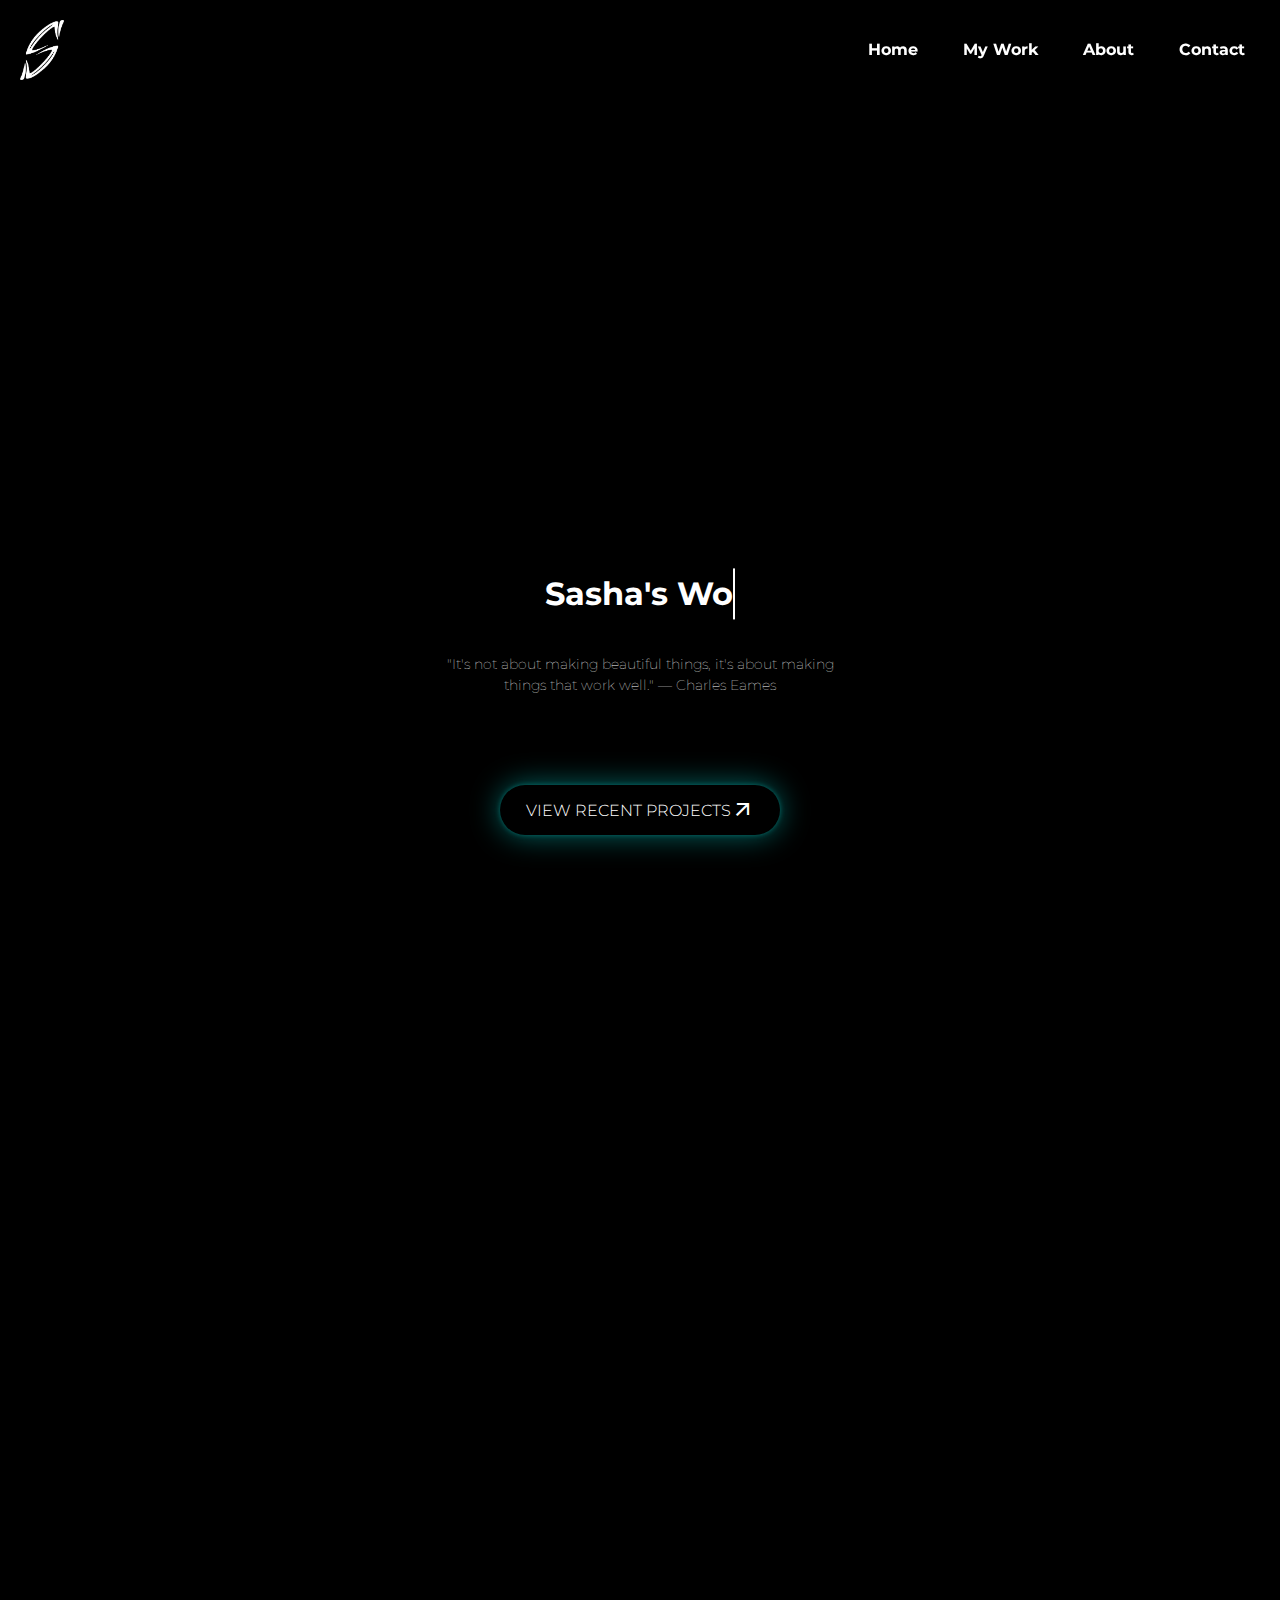
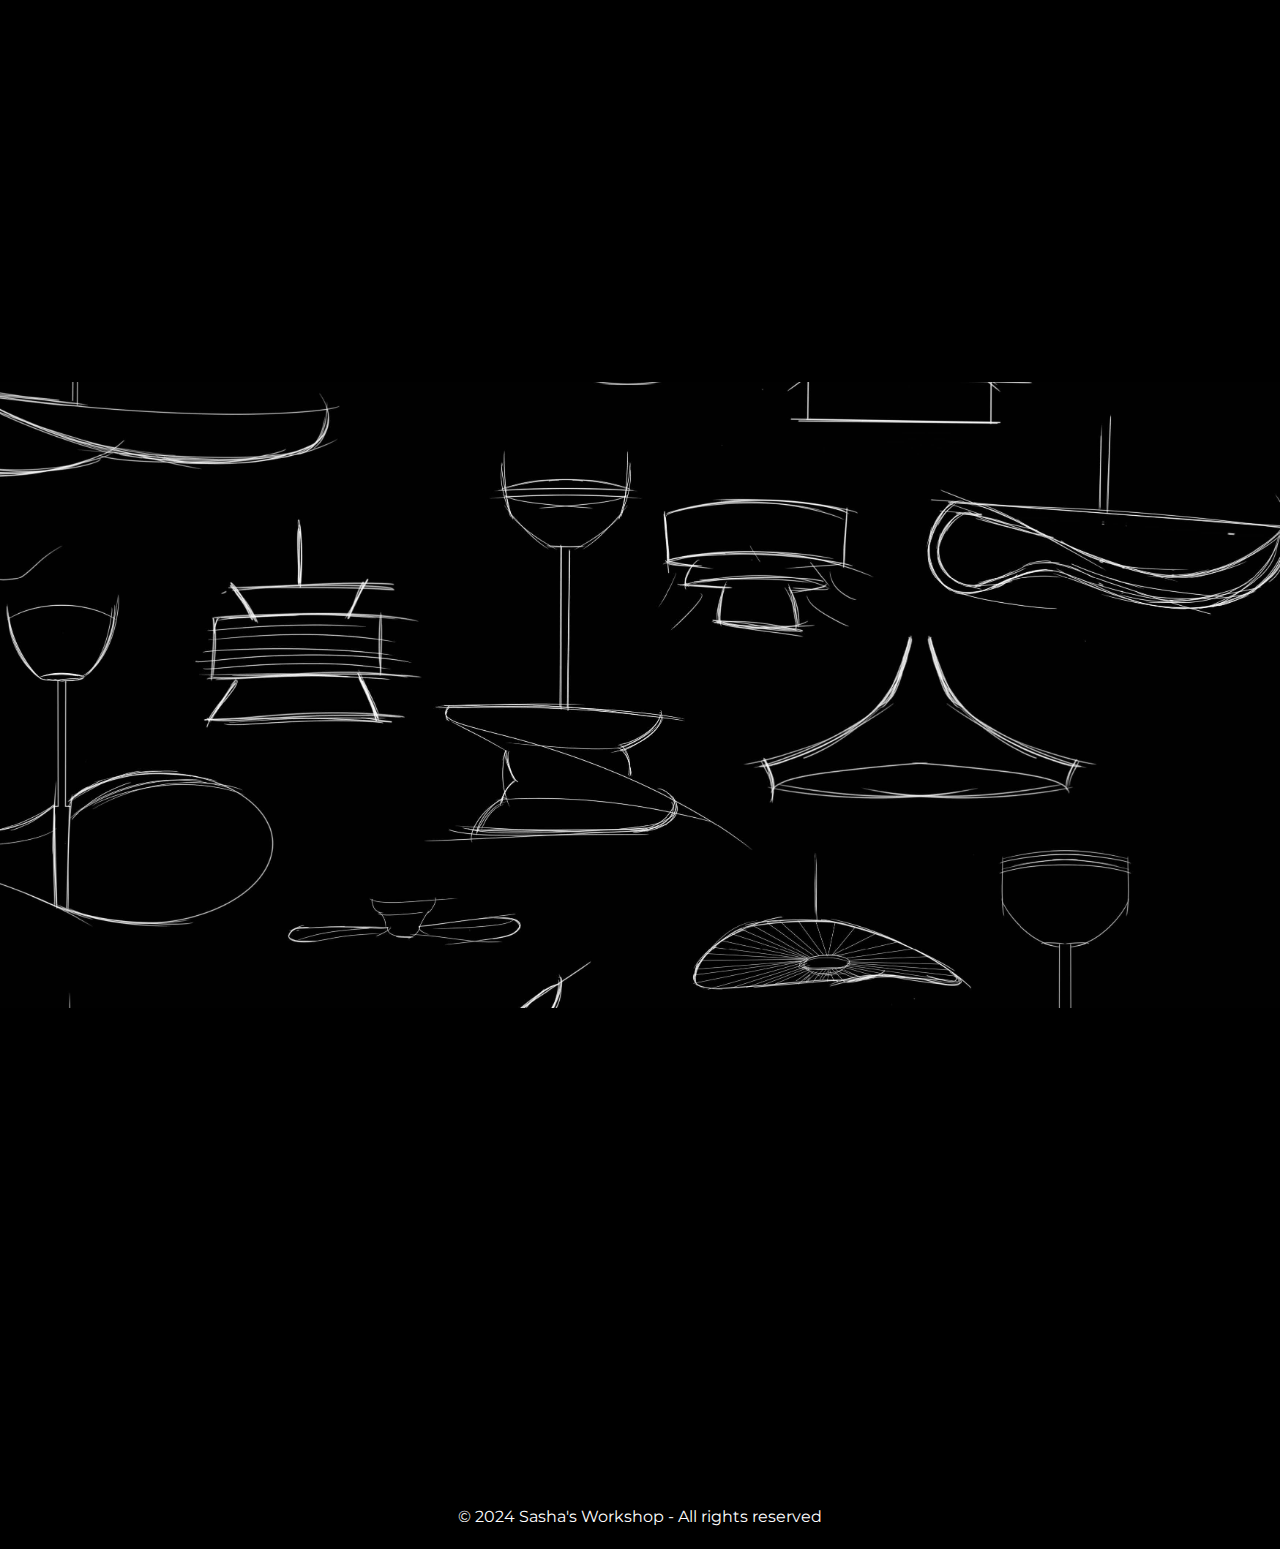
<file: index.html>
<!DOCTYPE html>
<html lang="es">
<head>
        <link rel="icon" href="logo.png" type="image/png">

    <meta charset="UTF-8">
    <meta name="viewport" content="width=device-width, initial-scale=1.0, maximum-scale=1.0, user-scalable=no">

    <title>Sasha´sWorkshop.com</title>
    <link rel="stylesheet" href="css/styles.css">

    <link rel="preconnect" href="https://fonts.googleapis.com">
<link rel="preconnect" href="https://fonts.gstatic.com" crossorigin>
<link href="https://fonts.googleapis.com/css2?family=Montserrat:ital,wght@0,100..900;1,100..900&display=swap" rel="stylesheet">
<link rel="stylesheet" href="https://fonts.googleapis.com/css2?family=Material+Symbols+Outlined:opsz,wght,FILL,GRAD@24,400,0,0&icon_names=arrow_outward" />
</head>
<body>

    <header>
        <div class="logo">
            <img src="img/logo.png" alt="Logotipo" class="logo-img normal">
            <a href="index.html"><img src="img/logoInvertido.png" alt="Logotipo Hover" class="logo-img hover"></a>
        </div>
        <button class="menu-toggle" onclick="toggleMenu()" id="menuButton">☰</button> <!-- Botón para menú -->
        <nav>
            <ul>
                <li><a href="index.html">Home</a></li>
                <li><a href="portfolio.html">My Work</a></li>


                <li><a href="#about-me">About</a></li>
                <li><a href="#contact" id="contact-button">Contact</a></li>
            </ul>
        </nav>
    </header>
    


    <header>
    <div class="logo">
        <img src="img/logo.png" alt="Logotipo" class="logo-img normal">
        <a href="index.html"><img src="img/logoInvertido.png" alt="Logotipo Hover" class="logo-img hover"></a>
    </div>
    <button class="menu-toggle" onclick="toggleMenu()" id="menuButton">☰</button> <!-- Botón para menú -->
    <nav>
        <ul>
            <li><a href="index.html">Home</a></li>
            <li><a href="portfolio.html">My Work</a></li>
            <li><a href="#about-me">About</a></li>
            <li><a href="#contact" id="contact-button">Contact</a></li>
        </ul>
    </nav>
</header>

    
    

    <section id="inicio" class="hero">
        <div class="hero-content">
            <h1 class="portfolio-title">Product Design</h1>

            <h2 class="sasha-workshop-title">Sasha's Workshop</h2>
            <div class="textoanimado" id="typewriter"></div>

            

     

            <a href="#carousel">
                <button class="btn1">VIEW RECENT PROJECTS    <span class="material-symbols-outlined">
arrow_outward
</span></button>
             
            </a>
            
            <h3 class="parrafo1homepage">"It's not about making beautiful things, it's about making things that work well."
                — Charles Eames</h3>
           

           
        </div>
    </section>
    
   <!-- Primera sección 'about-me' -->
   <section id="about-me" class="about-me">
    <div class="about-text">
        <h2>about.</h2>
        <h3>I'm a Product Designer based in Madrid, Spain</h3>
        <p>
            My journey as a product designer has been shaped by diverse national and international experiences, particularly in Europe, through projects I've worked on both as a student and during my professional internships.
            These opportunities allowed me to collaborate with multicultural teams, gaining valuable insights into global design practices and perspectives. </p>
    </div>
    <div class="image-container">
        <img src="img/sashasilla1.jpg" alt="Imagen de Sasha" class="about-image"/>
    </div>
</section>


<section class="about-me">
    <div class="image-container">
        <img src="img/sashaexpo1.jpg" alt="Imagen de Sasha" class="about-image"/>
    </div>
    <div class="about-text">
        <h2>experiences.</h2>
        <h3>I seek inspiration through the global language of design.</h3>
        <p>Beyond my professional work, I am deeply passionate about all forms of design. I frequently attend exhibitions showcasing everything from industrial design innovations to conceptual art and technology. These experiences continuously inspire my creativity and keep me attuned to emerging trends in the industry. My approach to design is rooted in creating products that seamlessly balance functionality and aesthetics, delivering meaningful experiences to users.</p>
    </div>
 
</section>


<!-- Portfolio Section -->
<section class="portfolio">
    
    <!-- Gallery Wrapper for Carousel -->


    <section id="carousel" class="carousel-section">
        <div class="carousel-container">
            <!-- Contenido del carrusel -->
        </div>
    </section>







    <div class="gallery-carousel">
        <div class="gallery-slide">
            <!-- Cada imagen de proyecto enlaza a su página individual -->
            <a href="project1.html"><img src="img/carrousel.jpg" alt="Project 1"></a>
            <a href="project2.html"><img src="img/carrousel3.jpg" alt="Project 2"></a>
            <a href="project4.html"><img src="img/carrousel4.jpg" alt="Project 3"></a>
            
        </div>
       
  
    </div>

    <section id="contact" class="contact-section">
        <div class="about-text">
           
           
           
           
           
            <h2>contact.</h2>

            <div class="contact-info">
                <div class="contact-item">
                  <a href="+34653086280" class="contact-link">
                    <img src="img/icons/phone0.png" alt="Teléfono" class="contact-icon"> <span>ES +34 653 08 62 80</span>
                  </a>
                </div>
                <div class="contact-item">
                  <a href="contact@sashaworkshop.es" class="contact-link">
                    <img src="img/icons/mail0.png" alt="Correo" class="contact-icon"> <span>contact@sashasworkshop.es</span>
                  </a>
                </div>
                <div class="contact-item">
                  <a href="https://www.linkedin.com/in/antonioalejandrogonzalez/" class="contact-link" target="_blank">
                    <img src="img/icons/linkedin0.png" alt="LinkedIn" class="contact-icon"> <span>LinkedIn   <span class="material-symbols-outlined">
arrow_outward
</span></span>
                  </a>
                </div>
                <div class="contact-item">
                  <a href="https://www.instagram.com/sasha.workshop" class="contact-link" target="_blank">
                    <img src="img/icons/instagram0.png" alt="Instagram" class="contact-icon"> <span>Instagram   <span class="material-symbols-outlined">
arrow_outward
</span></span>
                  </a>
                </div>
              </div>
              <br>
              <div class="contact-item">
                <h4>Islas Gilbert, 
                    28039 Madrid  
                    Spain</h4>
              </div>
        
           
        </div>
    </section>


   
      




 

    <footer>
        <p>© 2024 Sasha's Workshop - All rights reserved</p>
    </footer>

    <script src="js/scripts.js"></script>
</body>
</html>
</file>
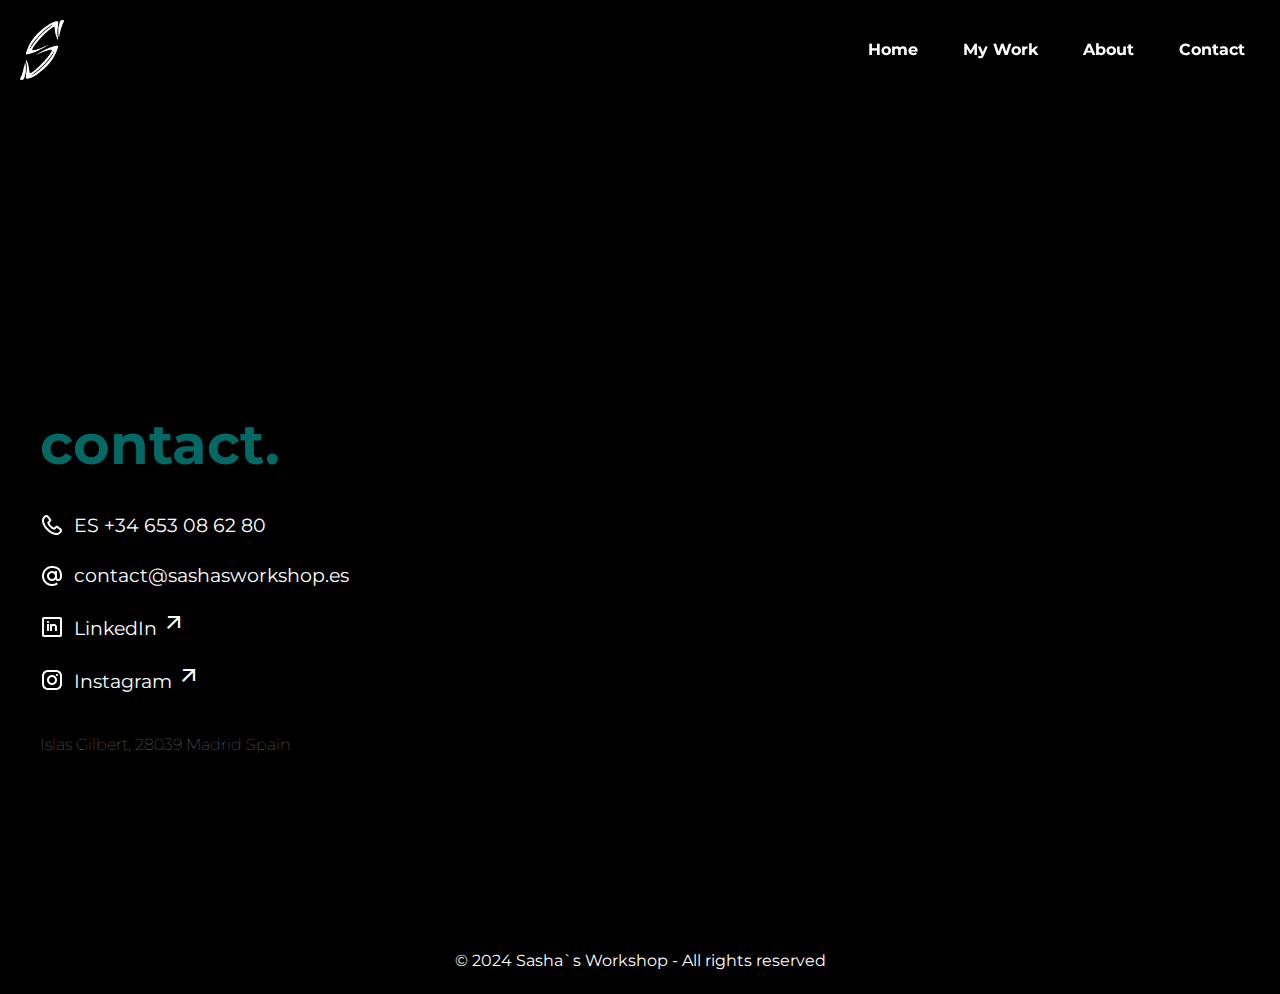
<file: contact.html>
<!DOCTYPE html>
<html lang="es">
<head>
        <link rel="icon" href="logo.png" type="image/png">

    <meta charset="UTF-8">
    <meta name="viewport" content="width=device-width, initial-scale=1.0, maximum-scale=1.0, user-scalable=no">

    <title>Sasha´sWorkshop.com</title>
    <link rel="stylesheet" href="css/styles.css">
    <link rel="preconnect" href="https://fonts.googleapis.com">
<link rel="preconnect" href="https://fonts.gstatic.com" crossorigin>
<link href="https://fonts.googleapis.com/css2?family=Montserrat:ital,wght@0,100..900;1,100..900&display=swap" rel="stylesheet">
<link rel="stylesheet" href="https://fonts.googleapis.com/css2?family=Material+Symbols+Outlined:opsz,wght,FILL,GRAD@24,400,0,0&icon_names=arrow_outward" />
</head>
<body>

    <header>
        <div class="logo">
            <img src="img/logo.png" alt="Logotipo" class="logo-img normal">
            <a href="index.html"><img src="img/logoInvertido.png" alt="Logotipo Hover" class="logo-img hover"></a>


           
           
        </div>
        <button class="menu-toggle" onclick="toggleMenu()">☰</button> <!-- Botón para menú -->
        <nav>
            <ul>
                <li><a href="index.html">Home</a></li>
                <li><a href="portfolio.html">My Work</a></li>
                <li><a href="about.html">About</a></li>

                <li><a href="contact.html" id="contact-button">Contact</a></li>
   
            </ul>
        </nav>
    </header>
    
        <div class="hero-content">
            <h1 class="portfolio-title"></h1>
            <h2 class="sasha-workshop-title"></h2>

           
        </div>
    </section>
    <div class="cajanegra3"></div>
   <div class="contactpage">



  
    <section id="contact" class="contact-section">
        <div class="about-text">
           
           
           
           
             <h2>contact.</h2>

            <div class="contact-info">
                <div class="contact-item">
                  <a href="+34653086280" class="contact-link">
                    <img src="img/icons/phone0.png" alt="Teléfono" class="contact-icon"> <span>ES +34 653 08 62 80</span>
                  </a>
                </div>
                <div class="contact-item">
                  <a href="contact@sashasworkshop.es" class="contact-link">
                    <img src="img/icons/mail0.png" alt="Correo" class="contact-icon"> <span>contact@sashasworkshop.es</span>
                  </a>
                </div>
                <div class="contact-item">
                  <a href="https://www.linkedin.com/in/antonioalejandrogonzalez/" class="contact-link" target="_blank">
                    <img src="img/icons/linkedin0.png" alt="LinkedIn" class="contact-icon"> <span>LinkedIn   <span class="material-symbols-outlined">
arrow_outward
</span></span>
                  </a>
                </div>
                <div class="contact-item">
                  <a href="https://www.instagram.com/sasha.workshop" class="contact-link" target="_blank">
                    <img src="img/icons/instagram0.png" alt="Instagram" class="contact-icon"> <span>Instagram   <span class="material-symbols-outlined">
arrow_outward
</span></span>
                  </a>
                </div>
              </div>
              <br>
              <div class="contact-item">
                <h4>Islas Gilbert, 
                    28039 Madrid  
                    Spain</h4>
              </div>
        
           
        </div>
    </section>

<div class="cajanegra1"></div>
 

    <footer>
        <p>© 2024 Sasha`s Workshop - All rights reserved</p>
    </footer>

    <script src="js/scripts.js"></script>
</body>
</html>
</file>
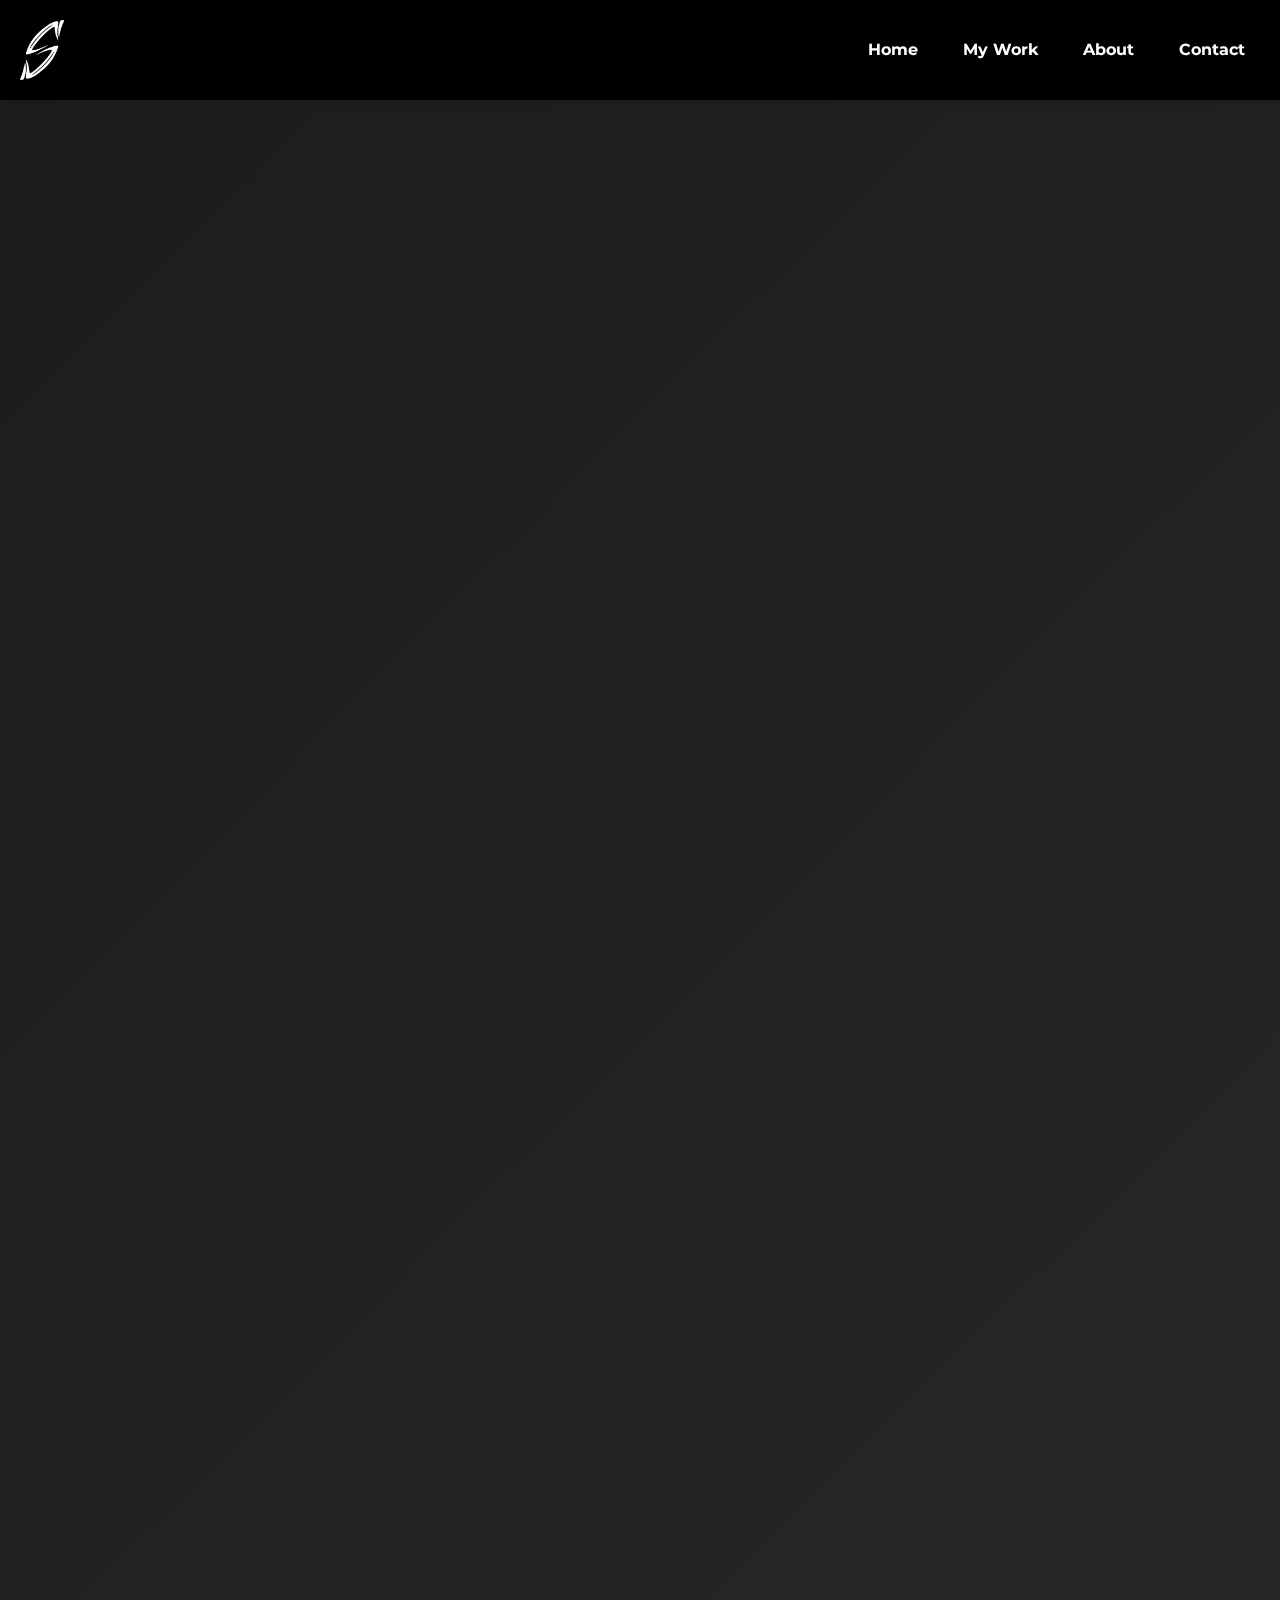
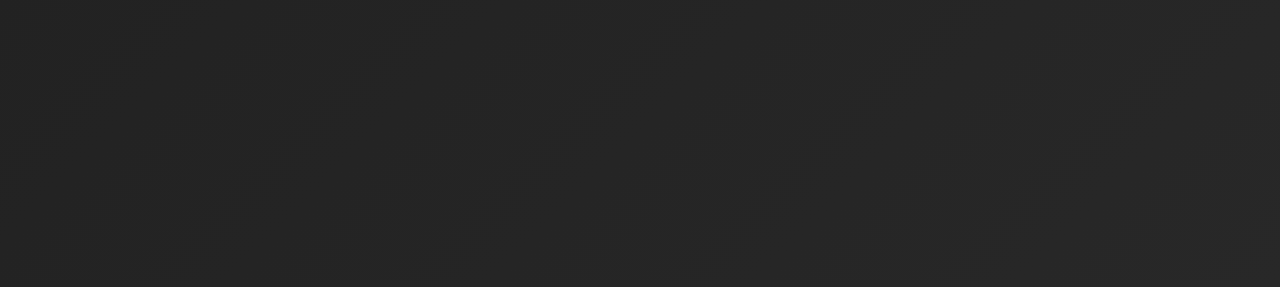
<file: portfolio.html>
<!DOCTYPE html>
<html lang="es">
<head>
        <link rel="icon" href="logo.png" type="image/png">

    <meta charset="UTF-8">
    <meta name="viewport" content="width=device-width, initial-scale=1.0, maximum-scale=1.0, user-scalable=no">

    <title>Sasha´sWorkshop.com</title>
<link rel="stylesheet" href="css/styles.css">

    <link rel="preconnect" href="https://fonts.googleapis.com">
<link rel="preconnect" href="https://fonts.gstatic.com" crossorigin>
<link href="https://fonts.googleapis.com/css2?family=Montserrat:ital,wght@0,100..900;1,100..900&display=swap" rel="stylesheet">
</head>
<body>

    <header>
        <div class="logo">
            <img src="img/logo.png" alt="Logotipo" class="logo-img normal">
            <a href="index.html"><img src="img/logoInvertido.png" alt="Logotipo Hover" class="logo-img hover"></a>


           
           
        </div>
        <button class="menu-toggle" onclick="toggleMenu()">☰</button> <!-- Botón para menú -->
        <nav>
            <ul>
                <li><a href="index.html">Home</a></li>
                <li><a href="portfolio.html">My Work</a></li>

                <li><a href="about.html">About</a></li>

                <li><a href="contact.html" id="contact-button">Contact</a></li>
            </ul>
        </nav>
        
    </header>

    <section class="projects">
       
        <div class="projects">
            <div class="projects-container">
                <div class="project-card" onclick="window.location.href='project3.html';">
                    <img src="img/Iberia1.jpg" alt="Proyecto 1">
                    <div class="project-title-container">
                        <h3>01_RAISS</h3>
                    </div>
                </div>
        
                <div class="project-card" onclick="window.location.href='project2.html';">
                    <img src="img/relojMain.jpg" alt="Proyecto 2">
                    <div class="project-title-container">
                        <h3>02_Horus</h3>
                    </div>
                </div>
        
                <div class="project-card" onclick="window.location.href='project1.html';">
                    <img src="img/ZenithMain.jpg" alt="Proyecto 3">
                    <div class="project-title-container">
                        <h3>03_Zenith</h3>
                    </div>
                   
                </div>

      

                 <div class="project-card" onclick="window.location.href='';">
                    <img src="img/desktop-computer-motherboard-vap6u6p2m8069kr8.jpg" alt="Proximamente">
                    <div class="project-title-container">
                        <h3>04_TFG</h3>
                          <h3>In Progress...</h3>
                    </div>
                   
                </div>
            </div>
        </div>
        

    <footer>
        <p>© 2024 Sasha`s Workshop - All rights reserved</p>
    </footer>

    <script src="js/scripts.js"></script>
</body>
</html>
</file>
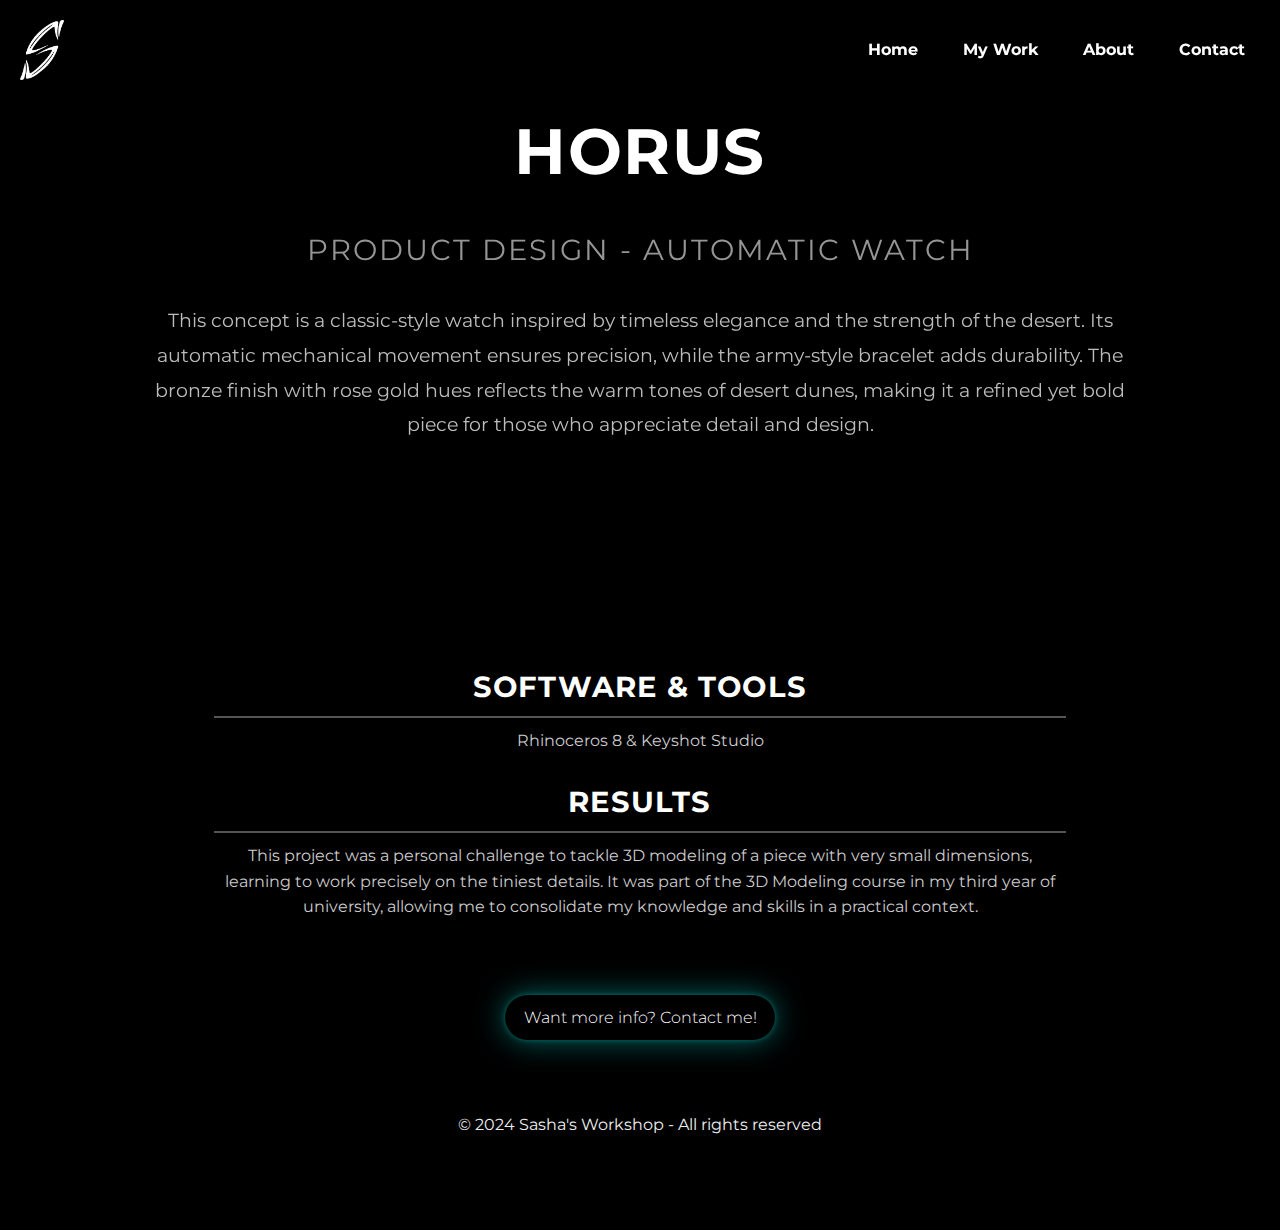
<file: project2.html>
<!DOCTYPE html>
<html lang="es">

<head>
    <link rel="icon" href="logo.png" type="image/png">
    <meta charset="UTF-8">
    <meta name="viewport" content="width=device-width, initial-scale=1.0, maximum-scale=1.0, user-scalable=no">
    <title>Sasha'sWorkshop.com</title>
    <link rel="stylesheet" href="css/styles.css">
    <link rel="preconnect" href="https://fonts.googleapis.com">
    <link rel="preconnect" href="https://fonts.gstatic.com" crossorigin>
    <link href="https://fonts.googleapis.com/css2?family=Montserrat:ital,wght@0,100..900;1,100..900&display=swap" rel="stylesheet">

    
</head>

<body>
    <script>
        // Función para verificar si el elemento está en el viewport
        function isInViewport(element) {
            const rect = element.getBoundingClientRect();
            return rect.top >= 0 && rect.bottom <= window.innerHeight;
        }
        
        // Función para activar las secciones cuando se hace scroll
        function handleScroll() {
            const projectTitle = document.querySelector('.project-title');
            const projectImages = document.querySelectorAll('.project-image');
        
            // Comprobamos si el título y las imágenes están en el viewport
            if (projectTitle && isInViewport(projectTitle)) {
                projectTitle.classList.add('visible');
            } else {
                projectTitle.classList.remove('visible');
            }
        
            projectImages.forEach(image => {
                if (isInViewport(image)) {
                    image.classList.add('visible');
                } else {
                    image.classList.remove('visible');
                }
            });
        }
        
        // Ejecutar la función de scroll cada vez que se haga scroll
        window.addEventListener('scroll', handleScroll);
        
        // Asegurar que las secciones sean comprobadas al cargar la página
        window.addEventListener('load', handleScroll);
        
        // También comprobamos al cargar la página si las imágenes y el título están ya visibles
        handleScroll();
    </script>
        
    <!-- Header Section -->
    <header>
        <div class="logo">
            <img src="img/logo.png" alt="Logotipo" class="logo-img normal">
            <a href="index.html"><img src="img/logoInvertido.png" alt="Logotipo Hover" class="logo-img hover"></a>
        </div>
        <button class="menu-toggle" onclick="toggleMenu()">☰</button> <!-- Botón para menú -->
        <nav>
            <ul>
                <li><a href="index.html">Home</a></li>
                <li><a href="portfolio.html">My Work</a></li>
                <li><a href="about.html">About</a></li>
                <li><a href="contact.html" id="contact-button">Contact</a></li>
            </ul>
        </nav>
    </header>


    <!-- Main Content Section -->
    <section class="project-presentation">
        <div class="presentation-container">
            <h1 class="project-title">HORUS</h1>
            <h2 class="project-subtitle">Product Design - AUTOMATIC WATCH</h2>
            <p class="project-description">
                This concept is a classic-style watch inspired by timeless elegance and the strength of the desert. Its automatic mechanical movement ensures precision, while the army-style bracelet adds durability. The bronze finish with rose gold hues reflects the warm tones of desert dunes, making it a refined yet bold piece for those who appreciate detail and design.
            </p>
    
            <!-- Contenedor flexible para la imagen principal -->
            <div class="main-video-container">
  <video class="project-video main" autoplay muted loop playsinline>
    <source src="img/default.233.mp4" type="video/mp4">
    Tu navegador no soporta el vídeo.
  </video>
</div>

<!-- Texto descriptivo del proyecto -->
<div class="text-container">
  <h3 class="project-section-title">SOFTWARE & TOOLS</h3>
  <p class="project-details">Rhinoceros 8 & Keyshot Studio</p>

  <h3 class="project-section-title">RESULTS</h3>
  <p class="project-results">
   This project was a personal challenge to tackle 3D modeling of a piece with very small dimensions, learning to work precisely on the tiniest details. It was part of the 3D Modeling course in my third year of university, allowing me to consolidate my knowledge and skills in a practical context.
  </p>

   
<div class="cajanegra2"></div>
   <a href="contact.html" class="contact-button">Want more info? Contact me!</a>

<section><footer>    <!-- Footer Section -->
    <footer>
        <p>© 2024 Sasha's Workshop - All rights reserved</p>
    </footer></footer></section>


    


    <script src="js/scripts.js"></script>

  
</body>

</html>
</file>
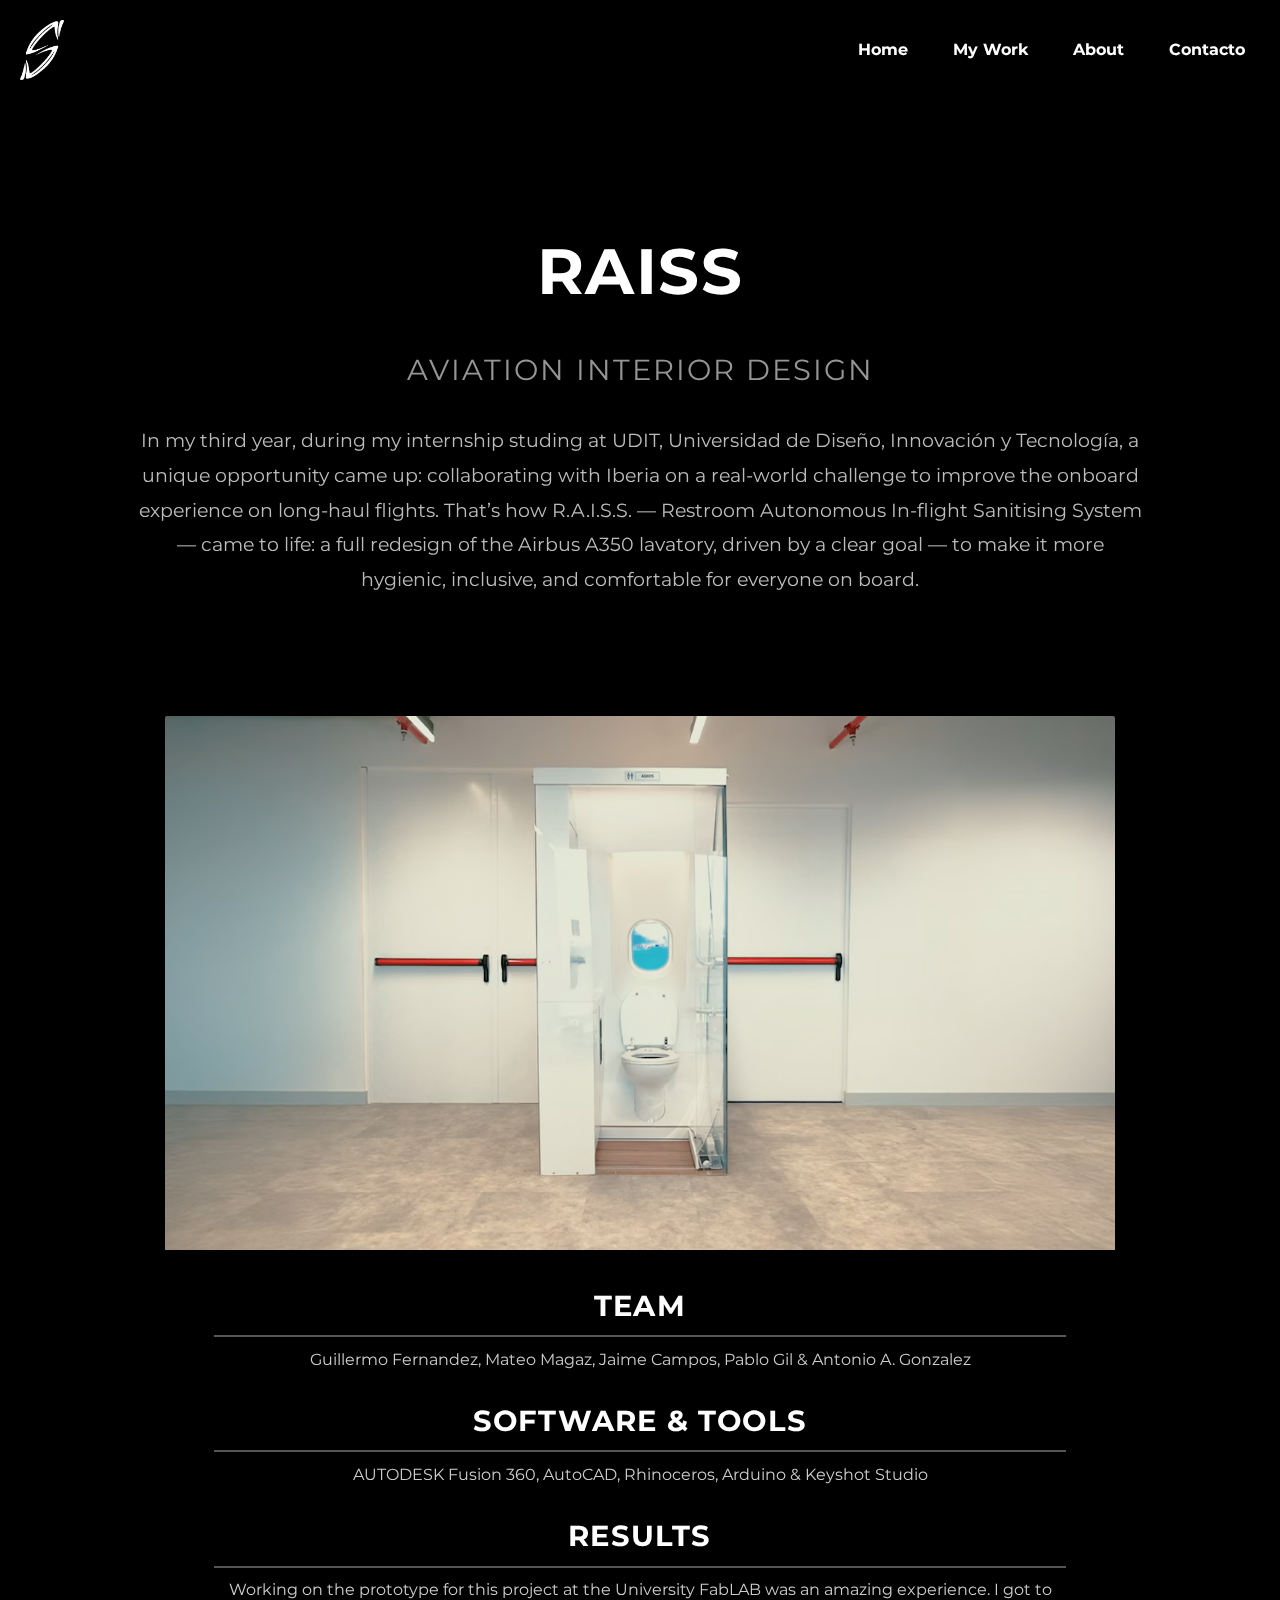
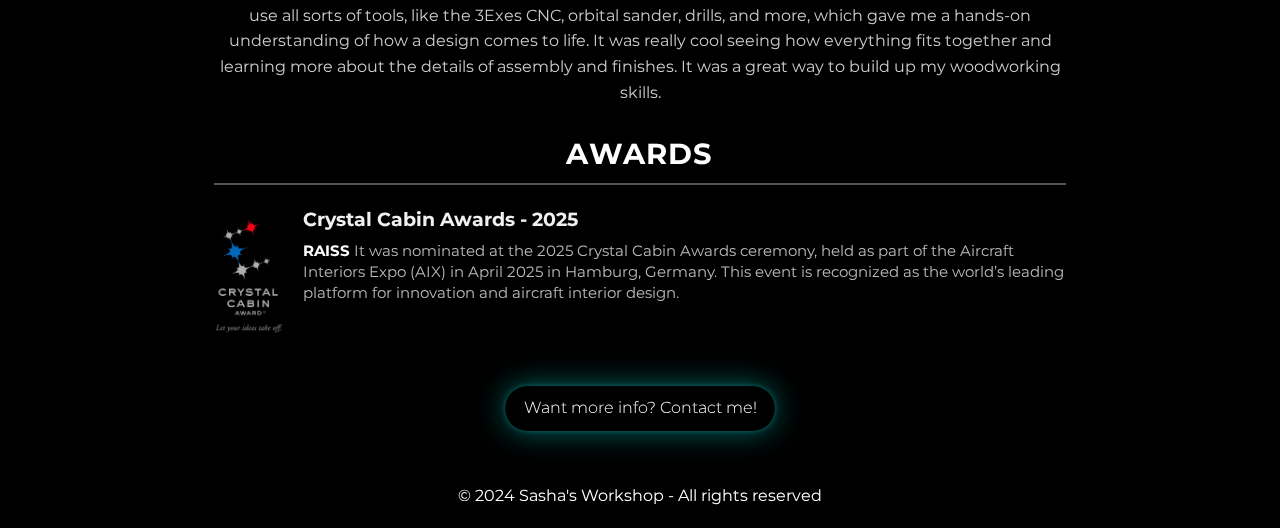
<file: project3.html>
<!DOCTYPE html>
<html lang="es">

<head>
    <link rel="icon" href="logo.png" type="image/png">
    <meta charset="UTF-8">
    <meta name="viewport" content="width=device-width, initial-scale=1.0, maximum-scale=1.0, user-scalable=no">
    <title>Sasha'sWorkshop.com</title>
    <link rel="stylesheet" href="css/styles.css">
    <link rel="preconnect" href="https://fonts.googleapis.com">
    <link rel="preconnect" href="https://fonts.gstatic.com" crossorigin>
    <link href="https://fonts.googleapis.com/css2?family=Montserrat:ital,wght@0,100..900;1,100..900&display=swap" rel="stylesheet">
</head>

<body>
    <script>
        // Función para verificar si el elemento está en el viewport
        function isInViewport(element) {
            const rect = element.getBoundingClientRect();
            return rect.top >= 0 && rect.bottom <= window.innerHeight;
        }
        
        // Función para activar las secciones cuando se hace scroll
        function handleScroll() {
            const projectTitle = document.querySelector('.project-title');
            const projectImages = document.querySelectorAll('.project-image');
        
            // Comprobamos si el título y las imágenes están en el viewport
            if (projectTitle && isInViewport(projectTitle)) {
                projectTitle.classList.add('visible');
            } else {
                projectTitle.classList.remove('visible');
            }
        
            projectImages.forEach(image => {
                if (isInViewport(image)) {
                    image.classList.add('visible');
                } else {
                    image.classList.remove('visible');
                }
            });
        }
        
        // Ejecutar la función de scroll cada vez que se haga scroll
        window.addEventListener('scroll', handleScroll);
        
        // Asegurar que las secciones sean comprobadas al cargar la página
        window.addEventListener('load', handleScroll);
        
        // También comprobamos al cargar la página si las imágenes y el título están ya visibles
        handleScroll();
        </script>
        
    <!-- Header Section -->
    <header>
        <div class="logo">
            <img src="img/logo.png" alt="Logotipo" class="logo-img normal">
            <a href="index.html"><img src="img/logoInvertido.png" alt="Logotipo Hover" class="logo-img hover"></a>
        </div>
        <button class="menu-toggle" onclick="toggleMenu()">☰</button> <!-- Botón para menú -->
        <nav>
            <ul>
                <li><a href="index.html">Home</a></li>
                   <li><a href="portfolio.html">My Work</a></li>
                <li><a href="about.html">About</a></li>

                <li><a href="contact.html" id="contact-button">Contacto</a></li>
            </ul>
        </nav>
    </header>
<div class="Principal"></div>
    

    <!-- Main Content Section -->
    <section class="project-presentation">
        <div class="presentation-container">
            <h1 class="project-title">RAISS</h1>
            <h2 class="project-subtitle">Aviation Interior Design </h2>
            <p class="project-description">
               
                In my third year, during my internship studing at UDIT, Universidad de Diseño, Innovación y Tecnología, a unique opportunity came up: collaborating with Iberia on a real-world challenge to improve the onboard experience on long-haul flights.

That’s how R.A.I.S.S. — Restroom Autonomous In-flight Sanitising System — came to life: a full redesign of the Airbus A350 lavatory, driven by a clear goal — to make it more hygienic, inclusive, and comfortable for everyone on board.

            </p>
            <section class="project-presentation">



 <div class="main-video-container">
  <video class="project-video main" autoplay muted loop playsinline>
    <source src="img/Iberia.mp4" type="video/mp4">
    Tu navegador no soporta el vídeo.
  </video>



</section>

      
      
    
            <div class="text-container">
                <h3 class="project-section-title">TEAM</h3>
                <p class="project-details">Guillermo Fernandez, Mateo Magaz, Jaime Campos, Pablo Gil & Antonio A. Gonzalez  </p>
    
                 <h3 class="project-section-title">SOFTWARE & TOOLS</h3>
                <p class="project-details">AUTODESK Fusion 360, AutoCAD, Rhinoceros, Arduino & Keyshot Studio </p>

                <h3 class="project-section-title">RESULTS</h3>
                <p class="project-details">
                    Working on the prototype for this project at the University FabLAB was an amazing experience. I got to use all sorts of tools, like the 3Exes CNC, orbital sander, drills, and more, which gave me a hands-on understanding of how a design comes to life. It was really cool seeing how everything fits together and learning more about the details of assembly and finishes. It was a great way to build up my woodworking skills.
                </p>
                 <h3 class="project-section-title">AWARDS</h3>
 <div class="award-item">
  <img src="img/LogoCCA.png" alt="CCA Award" class="award-icon">
  <div class="award-text">
    <h4 class="award-heading">Crystal Cabin Awards - 2025</h4>
    <p><strong>RAISS</strong> It was nominated at the 2025 Crystal Cabin Awards ceremony, held as part of the Aircraft Interiors Expo (AIX) in April 2025 in Hamburg, Germany. This event is recognized as the world’s leading platform for innovation and aircraft interior design.</p>
  </div>
</div>
            </div>
        </div>
        <a href="contact.html" class="contact-button">Want more info? Contact me!</a>



   
    

    <!-- Footer Section -->
    <footer>
        <p>© 2024 Sasha's Workshop - All rights reserved</p>
    </footer>

    <script src="js/scripts.js"></script>

</body>

</html>
</file>
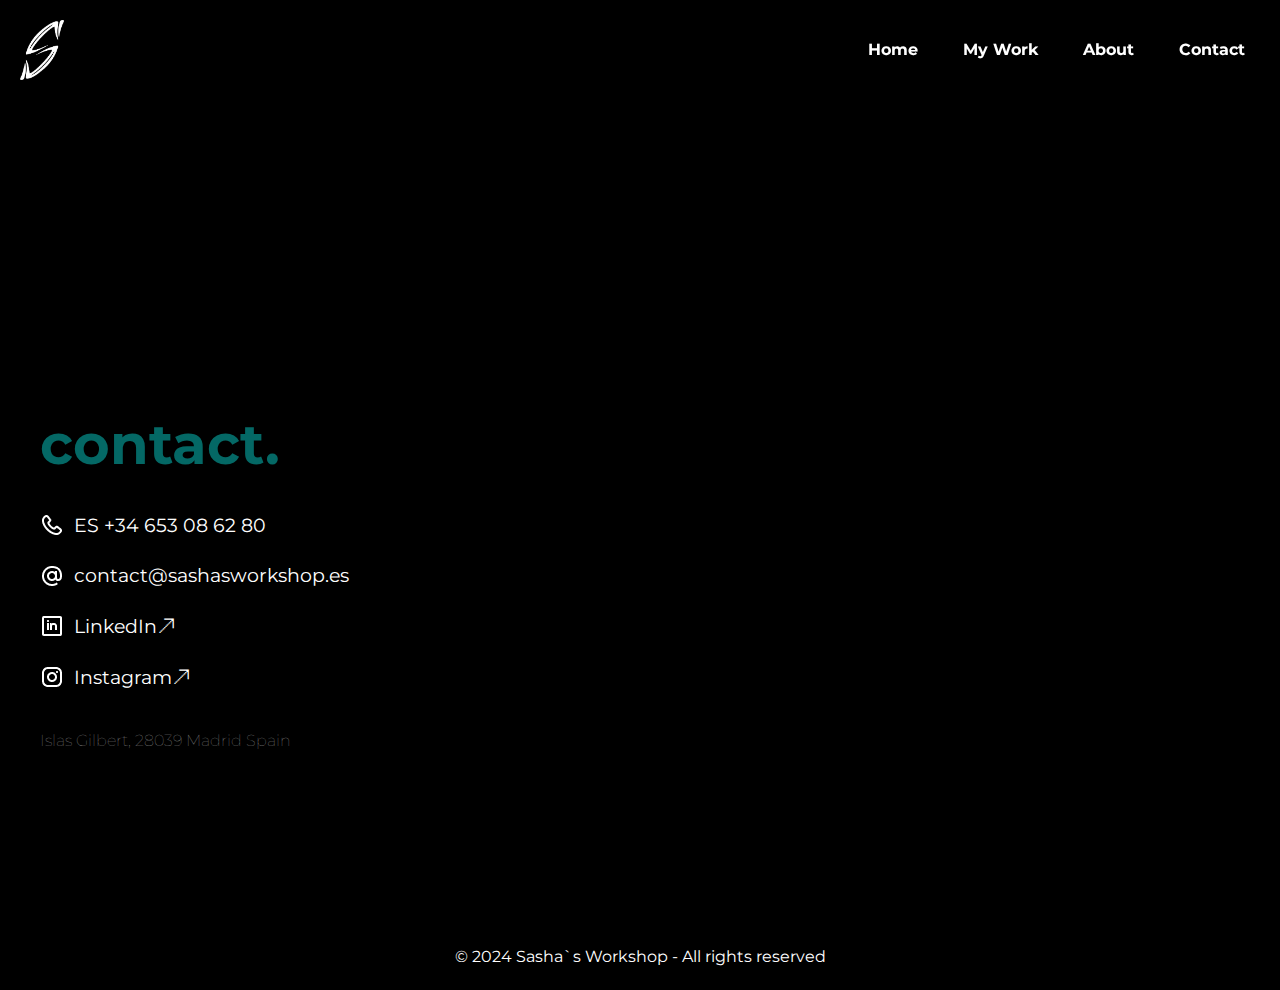
<file: WebSasha-main(NUEVA)/contact.html>
<!DOCTYPE html>
<html lang="es">
<head>
        <link rel="icon" href="logo.png" type="image/png">

    <meta charset="UTF-8">
    <meta name="viewport" content="width=device-width, initial-scale=1.0, maximum-scale=1.0, user-scalable=no">

    <title>Sasha´sWorkshop.com</title>
    <link rel="stylesheet" href="css/styles.css">
    <link rel="preconnect" href="https://fonts.googleapis.com">
<link rel="preconnect" href="https://fonts.gstatic.com" crossorigin>
<link href="https://fonts.googleapis.com/css2?family=Montserrat:ital,wght@0,100..900;1,100..900&display=swap" rel="stylesheet">
</head>
<body>

    <header>
        <div class="logo">
            <img src="img/logo.png" alt="Logotipo" class="logo-img normal">
            <a href="index.html"><img src="img/logoInvertido.png" alt="Logotipo Hover" class="logo-img hover"></a>


           
           
        </div>
        <button class="menu-toggle" onclick="toggleMenu()">☰</button> <!-- Botón para menú -->
        <nav>
            <ul>
                <li><a href="index.html">Home</a></li>
                <li><a href="portfolio.html">My Work</a></li>
                <li><a href="about.html">About</a></li>

                <li><a href="contact.html" id="contact-button">Contact</a></li>
   
            </ul>
        </nav>
    </header>
    
        <div class="hero-content">
            <h1 class="portfolio-title"></h1>
            <h2 class="sasha-workshop-title"></h2>

           
        </div>
    </section>
    <div class="cajanegra3"></div>
   <div class="contactpage">



  
    <section id="contact" class="contact-section">
        <div class="about-text">
           
           
           
           
           
            <h2>contact.</h2>

            <div class="contact-info">
                <div class="contact-item">
                  <a href="+34653086280" class="contact-link">
                    <img src="img/icons/phone0.png" alt="Teléfono" class="contact-icon"> <span>ES +34 653 08 62 80</span>
                  </a>
                </div>
                <div class="contact-item">
                  <a href="contact@sashasworkshop.es" class="contact-link">
                    <img src="img/icons/mail0.png" alt="Correo" class="contact-icon"> <span>contact@sashasworkshop.es</span>
                  </a>
                </div>
                <div class="contact-item">
                  <a href="https://www.linkedin.com/in/antonioalejandrogonzalez/" class="contact-link" target="_blank">
                    <img src="img/icons/linkedin0.png" alt="LinkedIn" class="contact-icon"> <span>LinkedIn🡥</span>
                  </a>
                </div>
                <div class="contact-item">
                  <a href="https://www.instagram.com/sasha.workshop" class="contact-link" target="_blank">
                    <img src="img/icons/instagram0.png" alt="Instagram" class="contact-icon"> <span>Instagram🡥</span>
                  </a>
                </div>
              </div>
              <br>
              <div class="contact-item">
                <h4>Islas Gilbert, 
                    28039 Madrid  
                    Spain</h4>
              </div>
        
           
        </div>

    </div>
    </section>

<div class="cajanegra1"></div>
 

    <footer>
        <p>© 2024 Sasha`s Workshop - All rights reserved</p>
    </footer>

    <script src="js/scripts.js"></script>
</body>
</html>
</file>
<file: css/styles.css>
/* Estilos globales */
* {
    margin: 0;
    padding: 0;
    
    box-sizing: border-box;
    font-family: 'Montserrat', sans-serif;
    box-sizing: border-box;
}
html, body {
    overflow-x: hidden; /* Desactiva el desplazamiento horizontal */
    margin: 0;           /* Elimina márgenes que podrían generar desbordamiento */
    padding: 0;          /* Elimina el padding global */
    width: 100%;         /* Asegura que el body ocupe solo el 100% del ancho de la pantalla */
}

* {
    box-sizing: border-box; /* Asegura que los márgenes y bordes no hagan que los elementos se desborden */
}

img {
    max-width: 100%; /* Las imágenes se ajustarán al contenedor */
    height: auto;    /* Mantiene la proporción de la imagen */
}

body {
    overflow-x: hidden; /* Asegura que no haya desplazamiento horizontal en el cuerpo */
}

body {
    font-family: 'Montserrat', sans-serif;
    background: linear-gradient(135deg, #1c1c1c, #282828);
    color: #fff;
    line-height: 1.6;
}

.hero {
  
    background-color: #000000;
    position: relative; /* Posición relativa para el posicionamiento absoluto de la imagen */
    height: 100vh; /* Altura fija para la sección hero */
    display: flex;
    flex-direction: column;
    
    align-items: left;
    text-align: left;
    padding: 50px; /* Ajusta el padding según sea necesario */
    overflow: hidden; /* Oculta el contenido que se desborda */
}




/* Estilo base del header */
header {
    background-color: black;
    margin: 0;
    padding: 20px;
    position: fixed;
    width: 100%;
    top: 0;
    z-index: 1000;
    display: flex;
    justify-content: space-between;
    align-items: center;
    box-shadow: 0 4px 6px rgba(0, 0, 0, 0.1);
}

/* Logo */
.logo {
    width: 60px; /* Tamaño ajustable */
    height: 60px;
    position: relative;
    overflow: hidden;
}

.logo-img {
    position: absolute;
    max-width: 100%;
    max-height: 100%;
    transition: opacity 0.5s ease;
}

.hover {
    opacity: 0;
}

.logo:hover .normal {
    opacity: 0;
}

.logo:hover .hover {
    opacity: 1;
}

/* Navegación */
nav ul {
    display: flex;
    list-style: none;
    gap: 15px; /* Espaciado entre los elementos */
}

nav ul li a {
    color: #fff;
    text-decoration: none;
    padding: 10px 15px;
    font-weight: bold;
    transition: color 0.3s ease;
}

nav ul li a:hover {
    color: #046865;
    font-weight: bold;
    text-shadow: 0 0 10px #046865;
}

.menu-toggle {
    display: none; /* Oculta el botón por defecto */
}


/* Estilos responsivos */
@media (max-width: 768px) {
    header {
        flex-wrap: wrap;
        padding: 10px;
    }

    .logo {
        width: 50px;
        height: 50px;
    }

    nav ul {
        display: flex; /* Muestra el menú en el fondo */
        flex-direction: column;
        position: absolute;
        top: 100%;
        right: 0;
        background-color: black;
        width: 100%; /* Ocupa todo el ancho del dispositivo */
        padding: 10px 0;
        text-align: center;
        opacity: 0; /* El menú está oculto por defecto */
        visibility: hidden; /* Asegura que no se pueda interactuar */
        transition: opacity 0.5s ease, visibility 0s linear 0.5s; /* Efecto de desvanecimiento */
    }

    nav ul.show {
        opacity: 1; /* El menú será visible */
        visibility: visible; /* Habilita la interacción */
        transition: opacity 0.5s ease, visibility 0s; /* Efecto de aparición */
    }

    nav ul li a {
        padding: 10px 0; /* Más espacio entre elementos */
    }

    .menu-toggle {
        display: block;
        color: #fff;
        background: none;
        border: none;
        font-size: 1.5rem;
        cursor: pointer;
        margin-left: auto;
        transition: color 0.5s ease; /* Transición en el color durante 0.5 segundos */
    }
    
    .menu-toggle:hover {
        color: #046865; /* Nuevo color cuando se hace hover */
        background: none;
        border: none;
        font-size: 1.5rem;
        cursor: pointer;
        margin-left: auto;
    }
    /* Estilos base del menú (oculto por defecto) */
nav ul {
  display: none;
  position: fixed;
  top: 0;
  left: 0;
  width: 100vw;
  height: 100vh;
  background-color: rgba(0, 0, 0, 0.95);
  color: white;
  flex-direction: column;
  justify-content: center;
  align-items: center;
  list-style: none;
  margin: 0;
  padding: 0;
  z-index: 999;
}

/* Cuando el menú se muestra */
nav ul.show {
  display: flex;
}

nav ul li {
  margin: 20px 0;
}

nav ul li a {
  color: white;
  font-size: 2rem;
  text-decoration: none;
}

/* Estilos del botón (ya los tienes, pero aquí los junto) */
.menu-toggle {
  display: block;
  color: #fff;
  background: none;
  border: none;
  font-size: 1.5rem;
  cursor: pointer;
  margin-left: auto;
  transition: color 0.5s ease;
  position: relative;
  z-index: 1000; /* Para que esté por encima del menú */
}

.menu-toggle:hover {
  color: #046865;
}

    
}

@media (max-width: 480px) {
    .logo {
        width: 40px;
        height: 40px;
    }

    nav ul li a {
        font-size: 0.9rem;
    }
}



/* HOME PAGE  */
.hero {
    margin: 0;
    padding: 0;
    position: relative;
    z-index: 5; /* Asegura que la hero no se sobreponga */

    display: flex;
    flex-direction: column;
    justify-content: center;
    align-items: left;
    text-align: left;
}

.portfolio-title { 
    font-size: clamp(2rem, 10vw, 15rem);
 
  text-align: center;
  
  
     font-weight: lighter;  
     white-space: nowrap;
     top: 77%; /* Centra verticalmente */
    left: 50%; /* Centra horizontalmente */
    transform: translate(-50%, -50%); /* Ajusta el texto para estar perfectamente centrado */
}
.portfolio-title {
    
}

@media (max-width: 768) {
    .portfolio-title {
        font-size: 3rem; /* Fija un tamaño más pequeño para móviles */
    }
}



.parrafo1homepage {
    text-align: center;
    font-weight: lighter;
    font-size: 14px;
    width: 90%; /* Usa un porcentaje para adaptarlo al ancho del dispositivo */
    max-width: 400px; /* Asegura que no crezca demasiado en pantallas grandes */
    position: absolute;
    top: 75%; /* Mantiene el texto centrado verticalmente */
    left: 50%; /* Centra horizontalmente */
    transform: translate(-50%, -50%); /* Ajusta el texto para estar perfectamente centrado */
    line-height: 1.5; /* Mejora la legibilidad */
}

/* Estilos para pantallas pequeñas */
@media (max-width: 768px) {
    .parrafo1homepage {
        font-size: 12px; /* Reduce el tamaño de la fuente en dispositivos más pequeños */
        width: 80%; /* Reduce el ancho para evitar desbordamientos */
    }
}

@media (max-width: 480px) {
    .parrafo1homepage {
        font-size: 10px; /* Fuente más pequeña en teléfonos */
        width: 90%; /* Aumenta ligeramente el ancho */
    }
}


.textoanimado {
    font-weight: bold;
    font-size: 2rem;
    text-align: center;
    white-space: nowrap;
    overflow: hidden;
    border-right: 2px solid;
    display: inline-block;
    animation: blink-cursor 0.7s steps(1) infinite;
    position: absolute; /* Cambiamos para centrar */
    top: 66%; /* Centra verticalmente */
    left: 50%; /* Centra horizontalmente */
    transform: translate(-50%, -50%); /* Ajusta el texto para estar perfectamente centrado */
}

@keyframes blink-cursor {
    50% {
        border-right-color: transparent;
    }
}


/* Animación de aparición */
@keyframes fadeIn {
    from {
        opacity: 0;
        transform: translateY(20px); /* Mueve el elemento ligeramente hacia abajo */
    }
    to {
        opacity: 1;
        transform: translateY(0);
    }
}

/* Clase para aplicar el efecto */
.fade-in {
    opacity: 0; /* Ocultar el elemento inicialmente */
    animation: fadeIn 1s ease-in-out forwards;
}



.sasha-workshop-title {

      
    }
.sasha-workshop-title::after {
    position: absolute; /* Cambia la posición a absoluta */
    top: 55%; /* Ajusta la distancia desde el borde superior */
    left: 50%; /* Ajusta la distancia desde el borde izquierdo */
    transform: translate(-50%, -50%); /* Centra el botón en la ventana */

  text-align: center;
    font-size: 300%;
    margin-bottom: 1rem;
     font-weight: bold;  
     white-space: nowrap;
    
        content: ""; /* Cursor estilo terminal */
        display: inline-block;
        animation: blink 0.5s step-start infinite;
        font-weight: light;
      
    }




    

    .btn1 {
        width: 280px;
        height: 50px;
        font-weight: 300; /* Usar un valor numérico adecuado */
        background-color: #000000;
        color: #fff;
        border: none;
        border-radius: 40px;
        font-size: 1rem;
        list-style: none;
        cursor: pointer;
        text-decoration: none;
        transition: all 0.3s ease;
        box-shadow: 0 0 5px  #046865, 0 0 0px #046865, 0 0 30px #046865;
        display: flex;
        align-items: center;
        justify-content: center;
        position: absolute;
        top: 90%;
        left: 50%;
        transform: translate(-50%, -50%);
        padding: 10px 20px;
    }
    
    .btn:hover {
        background-color: #000000;
        box-shadow: 0 0 5px #046865, 0 0 6px #046865, 0 0 6px #046865;
        font-weight: bold;
        transition: all 0.2s ease; /* Asegurarse de que la transición coincida con la de .btn */
    }
    .btn1:hover {
        background-color: #000000;
        box-shadow: 0 0 5px #046865, 0 0 6px #046865, 0 0 6px #046865;
        font-weight: bold;
        transition: all 0.2s ease; /* Asegurarse de que la transición coincida con la de .btn */
    }
    

    




/* Galería de Proyectos */
.gallery-carousel {
    
    width: 100%;
    height: ;
    overflow: hidden;
    position: relative;
}

.gallery-slide {
    border: none;
    display: flex;
    transition: transform 0.5s ease;
    height: 100%;
}

.gallery-slide a {
    width: 100%; /* Asegura que cada imagen ocupe el 100% del contenedor */
    height: 100%;
    flex-shrink: 0;
}

.gallery-slide img {
    width: 100%;

    object-fit: cover; /* Ajusta las imágenes sin distorsión */
    
}

/* Botones de navegación para el carrusel (opcional) */
.prev, .next {
    position: absolute;
    top: 50%;
    transform: translateY(-50%);
    font-size: 2rem;
    color: #fff;
    background-color: rgba(0, 0, 0, 0.5);
    padding: 10px;
    cursor: pointer;
    border: none;
    z-index: 10;
}

.prev {
    left: 20px;
}

.next {
    right: 20px;
}
.prev:hover{
    color: #046865;

}
.prev:active{
    color: #0e2827;

}
.next:hover{
    color: #046865;

}
.next:active{
    color: #0e2827;

}


/* ABOUT */
.about-me {
    min-height: 400px; /* Altura mínima para todas las pantallas */
    display: flex; /* Usamos Flexbox para la disposición horizontal */
    justify-content: space-between; /* Separa los elementos con espacio entre ellos */
    align-items: center; /* Alinea verticalmente al centro */

    background: #000000; /* Fondo oscuro */
    color: #b03636; /* Color de texto blanco */
    height: auto; /* Permite que crezca con el contenido */
}


/* Contenedor de texto */
.about-text {
    font-size: clamp(1rem, 3vw, 1.4rem); /* Texto adaptativo */
    padding-left: 20px;
    flex: 1; /* El texto ocupa el espacio disponible */
    padding-right: 20px; /* Espacio entre el texto y la imagen */
}

/* General */
.about-text h2 {
    font-size: clamp(2rem, 5vw, 3.5rem); /* Mínimo 2rem, máximo 3.5rem, adaptable con vw */
    margin-bottom: 20px;
    color: #046865;
}

.about-text h3 {
    font-size: clamp(1.5rem, 4vw, 2.5rem); /* Ajustable con un rango dinámico */
    margin-bottom: 20px;
    color: #6c6b6b;
    font-weight: lighter;
}
.about-text h4 {
    font-size: clamp(0.5rem, 4vw, 1rem); /* Ajustable con un rango dinámico */
    margin-bottom: 20px;
    color: #8b8b8b;
    font-weight: lighter;}

  /*CONTACTO - Dirección */  
h4{
  
    align-items: center;
    font-size: 1rem;
    margin-bottom: 20px;
 
    color: #ffffff;
    font-weight: lighter;
    width: 120%;
}

.about-text p {
    text-align: justify;
    font-size: clamp(1rem, 2vw, 1.2rem); 
    line-height: 1.6;
    font-weight: lighter;
    color: rgb(193, 193, 193)
    
}

.image-container img {
    width: clamp(200px, 50%, 600px); /* Tamaño mínimo, adaptable y máximo */
    opacity: 0; /* Inicialmente invisible */
    transform: translateY(50px); /* Desplazado hacia abajo */
    transition: opacity 1s, transform 1s; /* Transición suave */
    width: 100%; /* Hace que la imagen ocupe todo el contenedor */
    max-width: 400px; /* Tamaño máximo de la imagen */
    height: auto; /* Mantiene la proporción de la imagen */
    box-shadow: 0 0 10px rgba(0, 0, 0, 0.5); /* Sombra en la imagen */
}

/* Media Query para pantallas pequeñas */
@media (max-width: 768px) {
    .about-me {
        flex-direction: column;
        justify-content: center; /* Centra verticalmente */
        align-items: center; /* Centra horizontalmente */
        text-align: center;
        height: auto; /* Deja que se ajuste dinámicamente */
        min-height: 100vh; /* Asegura que ocupe al menos toda la pantalla */
        padding-top: 10%;
        padding-bottom: 10%;
    }

    .about-text {
        width: 90%; /* Más ancho en pantallas pequeñas */
        margin: 0;
    }

    .image-container {
        margin-top: 20px;
        width: clamp(150px, 80%, 400px); /* Tamaño adaptable más pequeño */
    }

    .image-container img {
        max-width: 100%;
        height: auto;
    }
}




/* Inicialmente, el texto y las imágenes están ocultos */
.about-text, .image-container img {
    opacity: 0; /* Inicialmente invisible */
    transform: translateY(50px); /* Desplazado hacia abajo */
    transition: opacity 3s, transform 1s; /* Transición suave */
}

/* Animación de visibilidad cuando los elementos tienen la clase "visible" */
.about-text.visible, .image-container img.visible {
    opacity: 1; /* Hace que el texto y la imagen sean visibles */
    transform: translateY(0); /* Vuelve a la posición original */
}
/* Añadir un fondo diferente a la nueva sección */
.about-me:nth-child(2) {
    background: #222222; /* Fondo ligeramente diferente para la sección "Experiences" */
}

/* Modificar ligeramente la sombra de la imagen en la nueva sección */
.about-me:nth-child(2) .image-container img {
    box-shadow: 0 0 20px rgba(0, 0, 0, 0.6); /* Más sombra para la sección "Experiences" */
}

/* Ajustar el texto de la nueva sección si es necesario */
.about-me:nth-child(2) .about-text h2 {
    color: #f2a900; /* Cambiar color del texto para hacerlo destacar */
}


/* Animación de visibilidad cuando los elementos tienen la clase "visible" */
.experiences-text.visible, .image-container img.visible {
    opacity: 1; /* Hace que el texto y la imagen sean visibles */
    transform: translateY(0); /* Vuelve a la posición original */
}




/* Animación de máquina de escribir */
@keyframes typing {
    from {
        width: 0;
    }
    to {
        width: 100%; /* Aumenta el ancho para mostrar todo el texto */
    }
}

/* Animación del cursor de la máquina de escribir */
@keyframes blink {
    50% {
        border-color: transparent; /* Hace que el cursor se vuelva transparente */
    }
}









.contact-section{
    margin-top: -10px;
    padding: 0;
    display: flex; /* Usamos Flexbox para la disposición horizontal */
    justify-content: space-between; /* Separa los elementos con espacio entre ellos */
    align-items: center; /* Alinea verticalmente al centro */
    padding: 50px 20px; /* Espaciado */
    background: #000000;
   
}






.contact-info {
    display: flex;
    flex-direction: column;
    gap: 20px;
  }
  
  .contact-item {
    display: flex;
    align-items: center; /* Alinea el ícono y el texto */
  }
  
  .contact-link {
    display: flex;
    align-items: center;
    text-decoration: none; /* Elimina subrayado del enlace */
    color: #fff; /* Color de texto blanco */
    font-size: 1.2rem; /* Tamaño del texto */
  }
  
  .contact-icon {
    width: 24px; /* Tamaño de los íconos */
    height: 24px; /* Asegura que los íconos sean de 24x24 píxeles */
    margin-right: 10px; /* Espacio entre el ícono y el texto */
  }
  
  .contact-link:hover {
    color: #046865; /* Color del texto al pasar el mouse */
  }
  
  .contact-link:active {
    color: #f2a900; /* Color de texto al hacer clic */
  }
  
































/* PROYECTOS  */


@keyframes fadeIn {
    from {
        opacity: 0;
        transform: translateY(20px);
    }
    to {
        opacity: 1;
        transform: translateY(0);
    }
}




/* Animación para elementos deslizándose */
@keyframes slideIn {
    from {
        opacity: 0;
        transform: translateX(-20px);
    }
    to {
        opacity: 1;
        transform: translateX(0);
    }
}



/* Media Queries para pantallas grandes */
@media (min-width: 1024px) {
    .presentation-container {
        grid-template-areas: 
            "title title"
            "subtitle subtitle"
            "image description"
            "details details"
            "results results";
    }
}

/* Media Queries para pantallas pequeñas */
@media (max-width: 768px) {
    .presentation-container {
        grid-template-areas: 
            "title"
            "subtitle"
            "image"
            "description"
            "details"
            "results";
        grid-template-columns: 1fr; /* Una sola columna */
    }

    .project-title,
    .project-subtitle,
    .project-description,
    .project-details,
    .project-results {
        grid-column: span 1;
    }

    .project-image {
        grid-column: span 1;
    }
}













.image-boxes {
    display: flex;
    justify-content: space-between; /* Mantén space-between para que haya espacio entre las imágenes */
    margin-bottom: 40px; /* Espacio entre las imágenes laterales y el texto */
    padding-top: -3px;
    width: 100%; /* Asegúrate de que el contenedor ocupe todo el ancho disponible */
}

.image-box {
    flex-grow: 1; /* Permite que las imágenes crezcan proporcionalmente */
    margin: 0 4px; /* Ajusta este valor para controlar el espacio entre las imágenes */
}

.image-box img {
    width: 100%;
    height: auto;
    opacity: 0; /* Inicialmente invisible */
   
    transition: opacity 3s, transform 1s; /* Transición suave */
    display: block; /* Para evitar el espacio extra debajo de la imagen */
}











.Principal{
    width: 100%;
    height: 120px;
    background-color: #000000;
}




.cajanegra{
    width: 100%;
    height: 250px;
    background-color: #000000;
}

.cajanegra1{
    width: 100%;
    height: 100px;
    background-color: #000000;
  
}
.cajanegra2{
    width: 100%;
    height: 50px;
    background-color: #000000;
  
}
.cajanegra3 {
    width: 100%;
    height: 40vh; /* Ajusta la altura a un 50% del tamaño de la pantalla */
    background-color: #000000;
  }
  


























/* Estilos TEXTOS PROYECTOS 1 2 y 3 */


.project-presentation {
    overflow-y: hidden;
    padding-top: 80px;
    padding-left: 30px;
    padding-right: 30px;
    text-align: center;
    background: black;
   
   
    box-shadow: 0 10px 40px rgba(0, 0, 0, 0.4);
    backdrop-filter: blur(10px); /* Desenfoque sutil de fondo */
}

.presentation-container {
    max-width: 1400px;
    margin: 0 auto;
  
    padding-left: 30px;
    padding-right: 30px;
    padding-top: 30px;
    height: 100%
}

/* Título del proyecto */
.project-title {
    font-size: 4rem;
    font-weight: 700;
    letter-spacing: 1.5px;
    margin-bottom: 25px;
    color: #fff;
    text-transform: uppercase;
    text-shadow: 2px 2px 5px rgba(0, 0, 0, 0.7);
    animation: fadeInUp 1s ease-in-out;
}



/* Subtítulo del proyecto */
.project-subtitle {
    font-size: 1.8rem;
    font-weight: 400;
    margin-bottom: 30px;
    color: #bbb;
    text-transform: uppercase;
    letter-spacing: 2px;
    opacity: 0.8;
}

/* Contenedor general de la presentación */
.presentation-container {
    max-width: 1050px;
    margin: 0 auto;
    padding: 20px;
}

/* Descripción del proyecto */
.project-description {
    font-size: 1.2rem;
    font-weight: 400;
    line-height: 1.8;
    margin-bottom: 40px;
    color: #d1d1d1;
    text-align: center;
    opacity: 0.9;
}

/* Contenedor flexible para la imagen y el texto */
/* Contenedor de la imagen y el texto */
/* Contenedor de la imagen */
/* Contenedor de la imagen */
.image-and-text {
   width: 1050px;
   
    align-items: center;
    gap: 2px;
    margin-top: 20px;
    position: relative;
}

/* Imagen del proyecto */
.project-image {
    width: 1050px;
    height: auto;
    transition: transform 0.7s ease, opacity 0.7s ease;
    position: relative;
 
    
    /* Establecemos el origen de la transformación al centro de la imagen */
    transform-origin: center center;
}

/* Para la transición de reducción */
.project-image.shrink {
    transform: scale(0.8); /* Reducción suave */
    opacity: 1; /* Mantén la opacidad al 100% */
}

/* Si quieres que la imagen se mueva a un lugar más específico */
.project-image.shrink-on-scroll {
    transform: scale(0.8) translateX(-10%); /* Agrega un pequeño desplazamiento si lo necesitas */
}


/* Contenedor del texto */
.text-container {
  margin-top: -30px;
    max-width: 480%; /* El texto ocupa el 48% del ancho del contenedor */
    color: #e0e0e0;
    text-align: center;
}

/* Títulos de las secciones */


.project-image main {
    opacity: 0; /* Inicialmente invisible */
   
    transition: opacity 0.7s, transform 2.7s; /* Transición suave */


transform: uppercase;
}
.project-image {
    opacity: 0; /* Inicialmente invisible */
    
    transition: opacity 0.7s, transform 2.7s; /* Transición suave */


transform: uppercase;
}

.project-title.visible,
.project-image.visible {
    opacity: 1;
    
}

        


.project-title {
    opacity: 0; /* Inicialmente invisible */
    transform: translateY(50px); /* Desplazado hacia abajo */
    transition: opacity 3s, transform 1s; /* Transición suave */
}

/* Animación de visibilidad cuando los elementos tienen la clase "visible" */
.project-title.visible {
    opacity: 1; /* Hace que el texto y la imagen sean visibles */
    transform: translateY(0); /* Vuelve a la posición original */
}


/* Define la animación */
@keyframes fadeIn {
    from {
        opacity: 0;
        transform: translateY(20px);
    }
    to {
        opacity: 1;
        transform: translateY(0);
    }
}

/* Aplica la animación al cargar */
.projects {
    padding-top: 40px;
    width: 100%;
    padding: 40px 0;
    text-align: center;
    background-color: #000000;
    opacity: 0;
    animation: fadeIn 1s ease-out forwards;
}

.projects-title {
    font-size: 2rem;
    margin-bottom: 30px;
    color: #fff;
}

/* Contenedor de los proyectos */
.projects-container {
    display: flex;
    justify-content: center;
    gap: 1px;
    flex-wrap: wrap;
}

/* Caja de cada proyecto */
.project-card {
    width: 350px;
    height: 90vh;
    background-color: #000000;
    overflow: hidden;
    position: relative;
    box-shadow: 0 4px 6px rgba(0, 0, 0, 0.1);
    cursor: pointer;
    transition: transform 0.3s ease-in-out;
    margin-bottom: 20px; /* Separación entre tarjetas */
}

.project-card:hover {
    transform: scale(1.05);
    opacity: 0.8;
}

.project-card img {
    width: 100%;
    height: 100%;
    object-fit: cover;
    transition: opacity 0.3s ease;
}

.project-card:hover img {
    opacity: 0.4;
}

.project-card .project-title-container {
    position: absolute;
    bottom: 300px;
    left: 10px;
    right: 10px;
    padding: 10px;
    font-size: 1.5rem;
    color: #fff;
    text-transform: uppercase;
    font-weight: bold;
    opacity: 0;
    visibility: hidden;
    transition: opacity 0.3s ease, visibility 0.3s ease;
}

.project-card:hover .project-title-container {
    opacity: 1;
    visibility: visible;
}

/* Media Queries para dispositivos más pequeños */

/* Para tabletas */
@media (max-width: 1024px) {
    .project-card {
        width: 45%; /* Ajustamos el tamaño de las tarjetas para que sean más pequeñas */
        height: auto;
    }

    .project-card img {
        height: 250px; /* Ajustamos la altura de la imagen */
    }

    .project-title-container {
        bottom: 200px; /* Ajustamos la posición del título */
        font-size: 1.3rem; /* Reducimos el tamaño del texto */
    }
}

/* Para dispositivos móviles */
@media (max-width: 768px) {
    .projects-container {
        justify-content: center;
        gap: 10px; /* Reducimos el espacio entre las tarjetas */
    }

    .project-card {
        width: 90%; /* Hacemos las tarjetas más anchas */
        height: auto;
    }

    .project-card img {
        height: 200px; /* Reducimos la altura de la imagen */
    }

    .project-title-container {
        bottom: 150px; /* Ajustamos la posición del título */
        font-size: 1.2rem; /* Reducimos el tamaño del texto */
    }
}

/* Para móviles muy pequeños */
@media (max-width: 480px) {
    .project-card {
        width: 100%; /* Las tarjetas ocuparán todo el ancho */
        height: auto;
    }

    .project-card img {
        height: 180px; /* Ajustamos aún más la altura de la imagen */
    }

    .project-title-container {
        bottom: 100px; /* Ajustamos la posición del título */
        font-size: 1rem; /* Reducimos el tamaño del texto */
    }
}
.project-video.main,
.project-image.main {
  width: 100%;
  height: auto;
  display: block;
  border-radius: 2px;
}



/* Contenedor principal de texto */
.text-container {
  background-color: #000;
  color: #eee;
  font-family: 'Montserrat', sans-serif;
  padding: 2rem 1.5rem;
  max-width: 900px;
  margin: 0 auto;
  border-radius: 8px;
  box-sizing: border-box;
}

/* Títulos de secciones principales */
.project-section-title {
  font-weight: 700;
  font-size: 1.8rem;
  color: #fff;
  margin-bottom: 0.6rem;
  text-transform: uppercase;
  letter-spacing: 1.2px;
  border-bottom: 2px solid #555;
  padding-bottom: 0.4rem;
  text-align: ;
}

/* Párrafos descriptivos */
.project-details,
.project-results {
  font-weight: 400;
  font-size: 1rem;
  line-height: 1.6;
  color: #ccc;
  margin-bottom: 1.6rem;
}

/* Contenedor para premios */
.award-item {
  display: grid;
  grid-template-columns: 70px 1fr; /* icono y texto */
  align-items: start;
  gap: 1.2rem;
  margin-top: 1.2rem;
}

/* Imagen del premio */
/* Imagen del premio */
.award-icon {
  width: 70px; /* un poco más grande */
  height: auto;
  flex-shrink: 0;
  object-fit: contain;
  filter: brightness(1.1);
  align-self: flex-start;
  margin-top: 0.7rem; /* baja ligeramente el icono */
}


/* Texto del premio */
.award-text {
  flex: 1;
  min-width: 0; /* permite al texto ajustarse correctamente */
  text-align: left;
  color: #ddd;
  margin: 0;
}

/* Título dentro del premio */
 .award-heading {
  margin: 0 0 0.3rem 0;
  font-weight: 700;
  font-size: 1.2rem;
  color: #f0f0f0;
  
}

/* Párrafo dentro del premio */
.award-text p {
  margin: 0;
  font-weight: 400;
  font-size: 0.95rem;
  color: #bbb;
  line-height: 1.4;
}

.award-text strong {
  color: #fff;
  font-weight: 700;
}

.award-text em {
  font-style: italic;
  color: #999;
}

/* Responsive: solo ajusta tamaños, no estructura */
@media (max-width: 600px) {
  .award-icon {
    width: 48px;
  }
  .award-heading {
    font-size: 1.05rem;
  }
  .award-text p {
    font-size: 0.9rem;
  }
}

.contact-button {
  width: 270px;
  height: 45px;
  font-weight: 300;
  background-color: #000000;
  color: #fff;
  border: none;
  border-radius: 40px;
  font-size: 1rem;
  cursor: pointer;
  text-decoration: none;
  transition: all 0.3s ease;
  box-shadow: 0 0 5px #046865, 0 0 0px #046865, 0 0 30px #046865;
  display: flex;
  align-items: center;
  justify-content: center;
  line-height: 1;
  margin: 0 auto 2rem auto; /* Esto centra horizontalmente */
}


.contact-button:hover {
  background-color: #000000;
  box-shadow: 0 0 5px #046865, 0 0 6px #046865, 0 0 6px #046865;
  font-weight: bold;
  transition: all 0.2s ease;
}







/* Footer */
footer {
    text-align: center;
    padding: 20px;
    background-color: #000000;  
    width: 100%;
    bottom: 0;
}


    
    
    .btn1:hover {
       
    }
</file>
<file: WebSasha-main(NUEVA)/css/styles.css>
/* Estilos globales */
* {
    margin: 0;
    padding: 0;
    
    box-sizing: border-box;
    font-family: 'Montserrat', sans-serif;
    box-sizing: border-box;
}
html, body {
    overflow-x: hidden; /* Desactiva el desplazamiento horizontal */
    margin: 0;           /* Elimina márgenes que podrían generar desbordamiento */
    padding: 0;          /* Elimina el padding global */
    width: 100%;         /* Asegura que el body ocupe solo el 100% del ancho de la pantalla */
}

* {
    box-sizing: border-box; /* Asegura que los márgenes y bordes no hagan que los elementos se desborden */
}

img {
    max-width: 100%; /* Las imágenes se ajustarán al contenedor */
    height: auto;    /* Mantiene la proporción de la imagen */
}

body {
    overflow-x: hidden; /* Asegura que no haya desplazamiento horizontal en el cuerpo */
}

body {
    font-family: 'Montserrat', sans-serif;
    background: linear-gradient(135deg, #1c1c1c, #282828);
    color: #fff;
    line-height: 1.6;
}

.hero {
  
    background-color: #000000;
    position: relative; /* Posición relativa para el posicionamiento absoluto de la imagen */
    height: 100vh; /* Altura fija para la sección hero */
    display: flex;
    flex-direction: column;
    
    align-items: left;
    text-align: left;
    padding: 50px; /* Ajusta el padding según sea necesario */
    overflow: hidden; /* Oculta el contenido que se desborda */
}




/* Estilo base del header */
header {
    background-color: black;
    margin: 0;
    padding: 20px;
    position: fixed;
    width: 100%;
    top: 0;
    z-index: 1000;
    display: flex;
    justify-content: space-between;
    align-items: center;
    box-shadow: 0 4px 6px rgba(0, 0, 0, 0.1);
}

/* Logo */
.logo {
    width: 60px; /* Tamaño ajustable */
    height: 60px;
    position: relative;
    overflow: hidden;
}

.logo-img {
    position: absolute;
    max-width: 100%;
    max-height: 100%;
    transition: opacity 0.5s ease;
}

.hover {
    opacity: 0;
}

.logo:hover .normal {
    opacity: 0;
}

.logo:hover .hover {
    opacity: 1;
}

/* Navegación */
nav ul {
    display: flex;
    list-style: none;
    gap: 15px; /* Espaciado entre los elementos */
}

nav ul li a {
    color: #fff;
    text-decoration: none;
    padding: 10px 15px;
    font-weight: bold;
    transition: color 0.3s ease;
}

nav ul li a:hover {
    color: #046865;
    font-weight: bold;
    text-shadow: 0 0 10px #046865;
}

.menu-toggle {
    display: none; /* Oculta el botón por defecto */
}


/* Estilos responsivos */
@media (max-width: 768px) {
    header {
        flex-wrap: wrap;
        padding: 10px;
    }

    .logo {
        width: 50px;
        height: 50px;
    }

    nav ul {
        display: flex; /* Muestra el menú en el fondo */
        flex-direction: column;
        position: absolute;
        top: 100%;
        right: 0;
        background-color: black;
        width: 100%; /* Ocupa todo el ancho del dispositivo */
        padding: 10px 0;
        text-align: center;
        opacity: 0; /* El menú está oculto por defecto */
        visibility: hidden; /* Asegura que no se pueda interactuar */
        transition: opacity 0.5s ease, visibility 0s linear 0.5s; /* Efecto de desvanecimiento */
    }

    nav ul.show {
        opacity: 1; /* El menú será visible */
        visibility: visible; /* Habilita la interacción */
        transition: opacity 0.5s ease, visibility 0s; /* Efecto de aparición */
    }

    nav ul li a {
        padding: 10px 0; /* Más espacio entre elementos */
    }

    .menu-toggle {
        display: block;
        color: #fff;
        background: none;
        border: none;
        font-size: 1.5rem;
        cursor: pointer;
        margin-left: auto;
        transition: color 0.5s ease; /* Transición en el color durante 0.5 segundos */
    }
    
    .menu-toggle:hover {
        color: #046865; /* Nuevo color cuando se hace hover */
        background: none;
        border: none;
        font-size: 1.5rem;
        cursor: pointer;
        margin-left: auto;
    }
    /* Estilos base del menú (oculto por defecto) */
nav ul {
  display: none;
  position: fixed;
  top: 0;
  left: 0;
  width: 100vw;
  height: 100vh;
  background-color: rgba(0, 0, 0, 0.95);
  color: white;
  flex-direction: column;
  justify-content: center;
  align-items: center;
  list-style: none;
  margin: 0;
  padding: 0;
  z-index: 999;
}

/* Cuando el menú se muestra */
nav ul.show {
  display: flex;
}

nav ul li {
  margin: 20px 0;
}

nav ul li a {
  color: white;
  font-size: 2rem;
  text-decoration: none;
}

/* Estilos del botón (ya los tienes, pero aquí los junto) */
.menu-toggle {
  display: block;
  color: #fff;
  background: none;
  border: none;
  font-size: 1.5rem;
  cursor: pointer;
  margin-left: auto;
  transition: color 0.5s ease;
  position: relative;
  z-index: 1000; /* Para que esté por encima del menú */
}

.menu-toggle:hover {
  color: #046865;
}

    
}

@media (max-width: 480px) {
    .logo {
        width: 40px;
        height: 40px;
    }

    nav ul li a {
        font-size: 0.9rem;
    }
}



/* HOME PAGE  */
.hero {
    margin: 0;
    padding: 0;
    position: relative;
    z-index: 5; /* Asegura que la hero no se sobreponga */

    display: flex;
    flex-direction: column;
    justify-content: center;
    align-items: left;
    text-align: left;
}

.portfolio-title { 
    font-size: clamp(2rem, 10vw, 15rem);
 
  text-align: center;
  
  
     font-weight: lighter;  
     white-space: nowrap;
     top: 77%; /* Centra verticalmente */
    left: 50%; /* Centra horizontalmente */
    transform: translate(-50%, -50%); /* Ajusta el texto para estar perfectamente centrado */
}
.portfolio-title {
    
}

@media (max-width: 768) {
    .portfolio-title {
        font-size: 3rem; /* Fija un tamaño más pequeño para móviles */
    }
}



.parrafo1homepage {
    text-align: center;
    font-weight: lighter;
    font-size: 14px;
    width: 90%; /* Usa un porcentaje para adaptarlo al ancho del dispositivo */
    max-width: 400px; /* Asegura que no crezca demasiado en pantallas grandes */
    position: absolute;
    top: 75%; /* Mantiene el texto centrado verticalmente */
    left: 50%; /* Centra horizontalmente */
    transform: translate(-50%, -50%); /* Ajusta el texto para estar perfectamente centrado */
    line-height: 1.5; /* Mejora la legibilidad */
}

/* Estilos para pantallas pequeñas */
@media (max-width: 768px) {
    .parrafo1homepage {
        font-size: 12px; /* Reduce el tamaño de la fuente en dispositivos más pequeños */
        width: 80%; /* Reduce el ancho para evitar desbordamientos */
    }
}

@media (max-width: 480px) {
    .parrafo1homepage {
        font-size: 10px; /* Fuente más pequeña en teléfonos */
        width: 90%; /* Aumenta ligeramente el ancho */
    }
}


.textoanimado {
    font-weight: bold;
    font-size: 2rem;
    text-align: center;
    white-space: nowrap;
    overflow: hidden;
    border-right: 2px solid;
    display: inline-block;
    animation: blink-cursor 0.7s steps(1) infinite;
    position: absolute; /* Cambiamos para centrar */
    top: 66%; /* Centra verticalmente */
    left: 50%; /* Centra horizontalmente */
    transform: translate(-50%, -50%); /* Ajusta el texto para estar perfectamente centrado */
}

@keyframes blink-cursor {
    50% {
        border-right-color: transparent;
    }
}


/* Animación de aparición */
@keyframes fadeIn {
    from {
        opacity: 0;
        transform: translateY(20px); /* Mueve el elemento ligeramente hacia abajo */
    }
    to {
        opacity: 1;
        transform: translateY(0);
    }
}

/* Clase para aplicar el efecto */
.fade-in {
    opacity: 0; /* Ocultar el elemento inicialmente */
    animation: fadeIn 1s ease-in-out forwards;
}



.sasha-workshop-title {

      
    }
.sasha-workshop-title::after {
    position: absolute; /* Cambia la posición a absoluta */
    top: 55%; /* Ajusta la distancia desde el borde superior */
    left: 50%; /* Ajusta la distancia desde el borde izquierdo */
    transform: translate(-50%, -50%); /* Centra el botón en la ventana */

  text-align: center;
    font-size: 300%;
    margin-bottom: 1rem;
     font-weight: bold;  
     white-space: nowrap;
    
        content: ""; /* Cursor estilo terminal */
        display: inline-block;
        animation: blink 0.5s step-start infinite;
        font-weight: light;
      
    }




    

    .btn1 {
        width: 280px;
        height: 50px;
        font-weight: 300; /* Usar un valor numérico adecuado */
        background-color: #000000;
        color: #fff;
        border: none;
        border-radius: 40px;
        font-size: 1rem;
        list-style: none;
        cursor: pointer;
        text-decoration: none;
        transition: all 0.3s ease;
        box-shadow: 0 0 5px  #046865, 0 0 0px #046865, 0 0 30px #046865;
        display: flex;
        align-items: center;
        justify-content: center;
        position: absolute;
        top: 90%;
        left: 50%;
        transform: translate(-50%, -50%);
        padding: 10px 20px;
    }
    
    .btn:hover {
        background-color: #000000;
        box-shadow: 0 0 5px #046865, 0 0 6px #046865, 0 0 6px #046865;
        font-weight: bold;
        transition: all 0.2s ease; /* Asegurarse de que la transición coincida con la de .btn */
    }
    .btn1:hover {
        background-color: #000000;
        box-shadow: 0 0 5px #046865, 0 0 6px #046865, 0 0 6px #046865;
        font-weight: bold;
        transition: all 0.2s ease; /* Asegurarse de que la transición coincida con la de .btn */
    }
    

    




/* Galería de Proyectos */
.gallery-carousel {
    
    width: 100%;
    height: ;
    overflow: hidden;
    position: relative;
}

.gallery-slide {
    border: none;
    display: flex;
    transition: transform 0.5s ease;
    height: 100%;
}

.gallery-slide a {
    width: 100%; /* Asegura que cada imagen ocupe el 100% del contenedor */
    height: 100%;
    flex-shrink: 0;
}

.gallery-slide img {
    width: 100%;

    object-fit: cover; /* Ajusta las imágenes sin distorsión */
    
}

/* Botones de navegación para el carrusel (opcional) */
.prev, .next {
    position: absolute;
    top: 50%;
    transform: translateY(-50%);
    font-size: 2rem;
    color: #fff;
    background-color: rgba(0, 0, 0, 0.5);
    padding: 10px;
    cursor: pointer;
    border: none;
    z-index: 10;
}

.prev {
    left: 20px;
}

.next {
    right: 20px;
}
.prev:hover{
    color: #046865;

}
.prev:active{
    color: #0e2827;

}
.next:hover{
    color: #046865;

}
.next:active{
    color: #0e2827;

}


/* ABOUT */
.about-me {
    min-height: 400px; /* Altura mínima para todas las pantallas */
    display: flex; /* Usamos Flexbox para la disposición horizontal */
    justify-content: space-between; /* Separa los elementos con espacio entre ellos */
    align-items: center; /* Alinea verticalmente al centro */

    background: #000000; /* Fondo oscuro */
    color: #b03636; /* Color de texto blanco */
    height: auto; /* Permite que crezca con el contenido */
}


/* Contenedor de texto */
.about-text {
    font-size: clamp(1rem, 3vw, 1.4rem); /* Texto adaptativo */
    padding-left: 20px;
    flex: 1; /* El texto ocupa el espacio disponible */
    padding-right: 20px; /* Espacio entre el texto y la imagen */
}

/* General */
.about-text h2 {
    font-size: clamp(2rem, 5vw, 3.5rem); /* Mínimo 2rem, máximo 3.5rem, adaptable con vw */
    margin-bottom: 20px;
    color: #046865;
}

.about-text h3 {
    font-size: clamp(1.5rem, 4vw, 2.5rem); /* Ajustable con un rango dinámico */
    margin-bottom: 20px;
    color: #6c6b6b;
    font-weight: lighter;
}
.about-text h4 {
    font-size: clamp(0.5rem, 4vw, 1rem); /* Ajustable con un rango dinámico */
    margin-bottom: 20px;
    color: #8b8b8b;
    font-weight: lighter;}

  /*CONTACTO - Dirección */  
h4{
  
    align-items: center;
    font-size: 1rem;
    margin-bottom: 20px;
 
    color: #ffffff;
    font-weight: lighter;
    width: 120%;
}

.about-text p {
    text-align: justify;
    font-size: clamp(1rem, 2vw, 1.2rem); 
    line-height: 1.6;
    font-weight: lighter;
    color: rgb(193, 193, 193)
    
}

.image-container img {
    width: clamp(200px, 50%, 600px); /* Tamaño mínimo, adaptable y máximo */
    opacity: 0; /* Inicialmente invisible */
    transform: translateY(50px); /* Desplazado hacia abajo */
    transition: opacity 1s, transform 1s; /* Transición suave */
    width: 100%; /* Hace que la imagen ocupe todo el contenedor */
    max-width: 400px; /* Tamaño máximo de la imagen */
    height: auto; /* Mantiene la proporción de la imagen */
    box-shadow: 0 0 10px rgba(0, 0, 0, 0.5); /* Sombra en la imagen */
}

/* Media Query para pantallas pequeñas */
@media (max-width: 768px) {
    .about-me {
        flex-direction: column;
        justify-content: center; /* Centra verticalmente */
        align-items: center; /* Centra horizontalmente */
        text-align: center;
        height: auto; /* Deja que se ajuste dinámicamente */
        min-height: 100vh; /* Asegura que ocupe al menos toda la pantalla */
        padding-top: 10%;
        padding-bottom: 10%;
    }

    .about-text {
        width: 90%; /* Más ancho en pantallas pequeñas */
        margin: 0;
    }

    .image-container {
        margin-top: 20px;
        width: clamp(150px, 80%, 400px); /* Tamaño adaptable más pequeño */
    }

    .image-container img {
        max-width: 100%;
        height: auto;
    }
}




/* Inicialmente, el texto y las imágenes están ocultos */
.about-text, .image-container img {
    opacity: 0; /* Inicialmente invisible */
    transform: translateY(50px); /* Desplazado hacia abajo */
    transition: opacity 3s, transform 1s; /* Transición suave */
}

/* Animación de visibilidad cuando los elementos tienen la clase "visible" */
.about-text.visible, .image-container img.visible {
    opacity: 1; /* Hace que el texto y la imagen sean visibles */
    transform: translateY(0); /* Vuelve a la posición original */
}
/* Añadir un fondo diferente a la nueva sección */
.about-me:nth-child(2) {
    background: #222222; /* Fondo ligeramente diferente para la sección "Experiences" */
}

/* Modificar ligeramente la sombra de la imagen en la nueva sección */
.about-me:nth-child(2) .image-container img {
    box-shadow: 0 0 20px rgba(0, 0, 0, 0.6); /* Más sombra para la sección "Experiences" */
}

/* Ajustar el texto de la nueva sección si es necesario */
.about-me:nth-child(2) .about-text h2 {
    color: #f2a900; /* Cambiar color del texto para hacerlo destacar */
}


/* Animación de visibilidad cuando los elementos tienen la clase "visible" */
.experiences-text.visible, .image-container img.visible {
    opacity: 1; /* Hace que el texto y la imagen sean visibles */
    transform: translateY(0); /* Vuelve a la posición original */
}




/* Animación de máquina de escribir */
@keyframes typing {
    from {
        width: 0;
    }
    to {
        width: 100%; /* Aumenta el ancho para mostrar todo el texto */
    }
}

/* Animación del cursor de la máquina de escribir */
@keyframes blink {
    50% {
        border-color: transparent; /* Hace que el cursor se vuelva transparente */
    }
}









.contact-section{
    margin-top: -10px;
    padding: 0;
    display: flex; /* Usamos Flexbox para la disposición horizontal */
    justify-content: space-between; /* Separa los elementos con espacio entre ellos */
    align-items: center; /* Alinea verticalmente al centro */
    padding: 50px 20px; /* Espaciado */
    background: #000000;
   
}






.contact-info {
    display: flex;
    flex-direction: column;
    gap: 20px;
  }
  
  .contact-item {
    display: flex;
    align-items: center; /* Alinea el ícono y el texto */
  }
  
  .contact-link {
    display: flex;
    align-items: center;
    text-decoration: none; /* Elimina subrayado del enlace */
    color: #fff; /* Color de texto blanco */
    font-size: 1.2rem; /* Tamaño del texto */
  }
  
  .contact-icon {
    width: 24px; /* Tamaño de los íconos */
    height: 24px; /* Asegura que los íconos sean de 24x24 píxeles */
    margin-right: 10px; /* Espacio entre el ícono y el texto */
  }
  
  .contact-link:hover {
    color: #046865; /* Color del texto al pasar el mouse */
  }
  
  .contact-link:active {
    color: #f2a900; /* Color de texto al hacer clic */
  }
  
































/* PROYECTOS  */


@keyframes fadeIn {
    from {
        opacity: 0;
        transform: translateY(20px);
    }
    to {
        opacity: 1;
        transform: translateY(0);
    }
}




/* Animación para elementos deslizándose */
@keyframes slideIn {
    from {
        opacity: 0;
        transform: translateX(-20px);
    }
    to {
        opacity: 1;
        transform: translateX(0);
    }
}



/* Media Queries para pantallas grandes */
@media (min-width: 1024px) {
    .presentation-container {
        grid-template-areas: 
            "title title"
            "subtitle subtitle"
            "image description"
            "details details"
            "results results";
    }
}

/* Media Queries para pantallas pequeñas */
@media (max-width: 768px) {
    .presentation-container {
        grid-template-areas: 
            "title"
            "subtitle"
            "image"
            "description"
            "details"
            "results";
        grid-template-columns: 1fr; /* Una sola columna */
    }

    .project-title,
    .project-subtitle,
    .project-description,
    .project-details,
    .project-results {
        grid-column: span 1;
    }

    .project-image {
        grid-column: span 1;
    }
}













.image-boxes {
    display: flex;
    justify-content: space-between; /* Mantén space-between para que haya espacio entre las imágenes */
    margin-bottom: 40px; /* Espacio entre las imágenes laterales y el texto */
    padding-top: -3px;
    width: 100%; /* Asegúrate de que el contenedor ocupe todo el ancho disponible */
}

.image-box {
    flex-grow: 1; /* Permite que las imágenes crezcan proporcionalmente */
    margin: 0 4px; /* Ajusta este valor para controlar el espacio entre las imágenes */
}

.image-box img {
    width: 100%;
    height: auto;
    opacity: 0; /* Inicialmente invisible */
   
    transition: opacity 3s, transform 1s; /* Transición suave */
    display: block; /* Para evitar el espacio extra debajo de la imagen */
}











.Principal{
    width: 100%;
    height: 120px;
    background-color: #000000;
}




.cajanegra{
    width: 100%;
    height: 250px;
    background-color: #000000;
}

.cajanegra1{
    width: 100%;
    height: 100px;
    background-color: #000000;
  
}
.cajanegra2{
    width: 100%;
    height: 50px;
    background-color: #000000;
  
}
.cajanegra3 {
    width: 100%;
    height: 40vh; /* Ajusta la altura a un 50% del tamaño de la pantalla */
    background-color: #000000;
  }
  


























/* Estilos TEXTOS PROYECTOS 1 2 y 3 */


.project-presentation {
    overflow-y: hidden;
    padding-top: 80px;
    padding-left: 30px;
    padding-right: 30px;
    text-align: center;
    background: black;
   
   
    box-shadow: 0 10px 40px rgba(0, 0, 0, 0.4);
    backdrop-filter: blur(10px); /* Desenfoque sutil de fondo */
}

.presentation-container {
    max-width: 1400px;
    margin: 0 auto;
  
    padding-left: 30px;
    padding-right: 30px;
    padding-top: 30px;
    height: 100%
}

/* Título del proyecto */
.project-title {
    font-size: 4rem;
    font-weight: 700;
    letter-spacing: 1.5px;
    margin-bottom: 25px;
    color: #fff;
    text-transform: uppercase;
    text-shadow: 2px 2px 5px rgba(0, 0, 0, 0.7);
    animation: fadeInUp 1s ease-in-out;
}



/* Subtítulo del proyecto */
.project-subtitle {
    font-size: 1.8rem;
    font-weight: 400;
    margin-bottom: 30px;
    color: #bbb;
    text-transform: uppercase;
    letter-spacing: 2px;
    opacity: 0.8;
}

/* Contenedor general de la presentación */
.presentation-container {
    max-width: 1050px;
    margin: 0 auto;
    padding: 20px;
}

/* Descripción del proyecto */
.project-description {
    font-size: 1.2rem;
    font-weight: 400;
    line-height: 1.8;
    margin-bottom: 40px;
    color: #d1d1d1;
    text-align: center;
    opacity: 0.9;
}

/* Contenedor flexible para la imagen y el texto */
/* Contenedor de la imagen y el texto */
/* Contenedor de la imagen */
/* Contenedor de la imagen */
.image-and-text {
   width: 1050px;
   
    align-items: center;
    gap: 2px;
    margin-top: 20px;
    position: relative;
}

/* Imagen del proyecto */
.project-image {
    width: 1050px;
    height: auto;
    transition: transform 0.7s ease, opacity 0.7s ease;
    position: relative;
 
    
    /* Establecemos el origen de la transformación al centro de la imagen */
    transform-origin: center center;
}

/* Para la transición de reducción */
.project-image.shrink {
    transform: scale(0.8); /* Reducción suave */
    opacity: 1; /* Mantén la opacidad al 100% */
}

/* Si quieres que la imagen se mueva a un lugar más específico */
.project-image.shrink-on-scroll {
    transform: scale(0.8) translateX(-10%); /* Agrega un pequeño desplazamiento si lo necesitas */
}


/* Contenedor del texto */
.text-container {
  margin-top: -30px;
    max-width: 480%; /* El texto ocupa el 48% del ancho del contenedor */
    color: #e0e0e0;
    text-align: center;
}

/* Títulos de las secciones */


.project-image main {
    opacity: 0; /* Inicialmente invisible */
   
    transition: opacity 0.7s, transform 2.7s; /* Transición suave */


transform: uppercase;
}
.project-image {
    opacity: 0; /* Inicialmente invisible */
    
    transition: opacity 0.7s, transform 2.7s; /* Transición suave */


transform: uppercase;
}

.project-title.visible,
.project-image.visible {
    opacity: 1;
    
}

        


.project-title {
    opacity: 0; /* Inicialmente invisible */
    transform: translateY(50px); /* Desplazado hacia abajo */
    transition: opacity 3s, transform 1s; /* Transición suave */
}

/* Animación de visibilidad cuando los elementos tienen la clase "visible" */
.project-title.visible {
    opacity: 1; /* Hace que el texto y la imagen sean visibles */
    transform: translateY(0); /* Vuelve a la posición original */
}


/* Define la animación */
@keyframes fadeIn {
    from {
        opacity: 0;
        transform: translateY(20px);
    }
    to {
        opacity: 1;
        transform: translateY(0);
    }
}

/* Aplica la animación al cargar */
.projects {
    padding-top: 40px;
    width: 100%;
    padding: 40px 0;
    text-align: center;
    background-color: #000000;
    opacity: 0;
    animation: fadeIn 1s ease-out forwards;
}

.projects-title {
    font-size: 2rem;
    margin-bottom: 30px;
    color: #fff;
}

/* Contenedor de los proyectos */
.projects-container {
    display: flex;
    justify-content: center;
    gap: 1px;
    flex-wrap: wrap;
}

/* Caja de cada proyecto */
.project-card {
    width: 350px;
    height: 90vh;
    background-color: #000000;
    overflow: hidden;
    position: relative;
    box-shadow: 0 4px 6px rgba(0, 0, 0, 0.1);
    cursor: pointer;
    transition: transform 0.3s ease-in-out;
    margin-bottom: 20px; /* Separación entre tarjetas */
}

.project-card:hover {
    transform: scale(1.05);
    opacity: 0.8;
}

.project-card img {
    width: 100%;
    height: 100%;
    object-fit: cover;
    transition: opacity 0.3s ease;
}

.project-card:hover img {
    opacity: 0.4;
}

.project-card .project-title-container {
    position: absolute;
    bottom: 300px;
    left: 10px;
    right: 10px;
    padding: 10px;
    font-size: 1.5rem;
    color: #fff;
    text-transform: uppercase;
    font-weight: bold;
    opacity: 0;
    visibility: hidden;
    transition: opacity 0.3s ease, visibility 0.3s ease;
}

.project-card:hover .project-title-container {
    opacity: 1;
    visibility: visible;
}

/* Media Queries para dispositivos más pequeños */

/* Para tabletas */
@media (max-width: 1024px) {
    .project-card {
        width: 45%; /* Ajustamos el tamaño de las tarjetas para que sean más pequeñas */
        height: auto;
    }

    .project-card img {
        height: 250px; /* Ajustamos la altura de la imagen */
    }

    .project-title-container {
        bottom: 200px; /* Ajustamos la posición del título */
        font-size: 1.3rem; /* Reducimos el tamaño del texto */
    }
}

/* Para dispositivos móviles */
@media (max-width: 768px) {
    .projects-container {
        justify-content: center;
        gap: 10px; /* Reducimos el espacio entre las tarjetas */
    }

    .project-card {
        width: 90%; /* Hacemos las tarjetas más anchas */
        height: auto;
    }

    .project-card img {
        height: 200px; /* Reducimos la altura de la imagen */
    }

    .project-title-container {
        bottom: 150px; /* Ajustamos la posición del título */
        font-size: 1.2rem; /* Reducimos el tamaño del texto */
    }
}

/* Para móviles muy pequeños */
@media (max-width: 480px) {
    .project-card {
        width: 100%; /* Las tarjetas ocuparán todo el ancho */
        height: auto;
    }

    .project-card img {
        height: 180px; /* Ajustamos aún más la altura de la imagen */
    }

    .project-title-container {
        bottom: 100px; /* Ajustamos la posición del título */
        font-size: 1rem; /* Reducimos el tamaño del texto */
    }
}
.project-video.main,
.project-image.main {
  width: 100%;
  height: auto;
  display: block;
  border-radius: 2px;
}



/* Contenedor principal de texto */
.text-container {
  background-color: #000;
  color: #eee;
  font-family: 'Montserrat', sans-serif;
  padding: 2rem 1.5rem;
  max-width: 900px;
  margin: 0 auto;
  border-radius: 8px;
  box-sizing: border-box;
}

/* Títulos de secciones principales */
.project-section-title {
  font-weight: 700;
  font-size: 1.8rem;
  color: #fff;
  margin-bottom: 0.6rem;
  text-transform: uppercase;
  letter-spacing: 1.2px;
  border-bottom: 2px solid #555;
  padding-bottom: 0.4rem;
  text-align: ;
}

/* Párrafos descriptivos */
.project-details,
.project-results {
  font-weight: 400;
  font-size: 1rem;
  line-height: 1.6;
  color: #ccc;
  margin-bottom: 1.6rem;
}

/* Contenedor para premios */
.award-item {
  display: grid;
  grid-template-columns: 70px 1fr; /* icono y texto */
  align-items: start;
  gap: 1.2rem;
  margin-top: 1.2rem;
}

/* Imagen del premio */
/* Imagen del premio */
.award-icon {
  width: 70px; /* un poco más grande */
  height: auto;
  flex-shrink: 0;
  object-fit: contain;
  filter: brightness(1.1);
  align-self: flex-start;
  margin-top: 0.7rem; /* baja ligeramente el icono */
}


/* Texto del premio */
.award-text {
  flex: 1;
  min-width: 0; /* permite al texto ajustarse correctamente */
  text-align: left;
  color: #ddd;
  margin: 0;
}

/* Título dentro del premio */
 .award-heading {
  margin: 0 0 0.3rem 0;
  font-weight: 700;
  font-size: 1.2rem;
  color: #f0f0f0;
  
}

/* Párrafo dentro del premio */
.award-text p {
  margin: 0;
  font-weight: 400;
  font-size: 0.95rem;
  color: #bbb;
  line-height: 1.4;
}

.award-text strong {
  color: #fff;
  font-weight: 700;
}

.award-text em {
  font-style: italic;
  color: #999;
}

/* Responsive: solo ajusta tamaños, no estructura */
@media (max-width: 600px) {
  .award-icon {
    width: 48px;
  }
  .award-heading {
    font-size: 1.05rem;
  }
  .award-text p {
    font-size: 0.9rem;
  }
}

.contact-button {
  width: 270px;
  height: 45px;
  font-weight: 300;
  background-color: #000000;
  color: #fff;
  border: none;
  border-radius: 40px;
  font-size: 1rem;
  cursor: pointer;
  text-decoration: none;
  transition: all 0.3s ease;
  box-shadow: 0 0 5px #046865, 0 0 0px #046865, 0 0 30px #046865;
  display: flex;
  align-items: center;
  justify-content: center;
  line-height: 1;
  margin: 0 auto 2rem auto; /* Esto centra horizontalmente */
}


.contact-button:hover {
  background-color: #000000;
  box-shadow: 0 0 5px #046865, 0 0 6px #046865, 0 0 6px #046865;
  font-weight: bold;
  transition: all 0.2s ease;
}







/* Footer */
footer {
    text-align: center;
    padding: 20px;
    background-color: #000000;  
    width: 100%;
    bottom: 0;
}


    
    
    .btn1:hover {
       
    }
</file>
